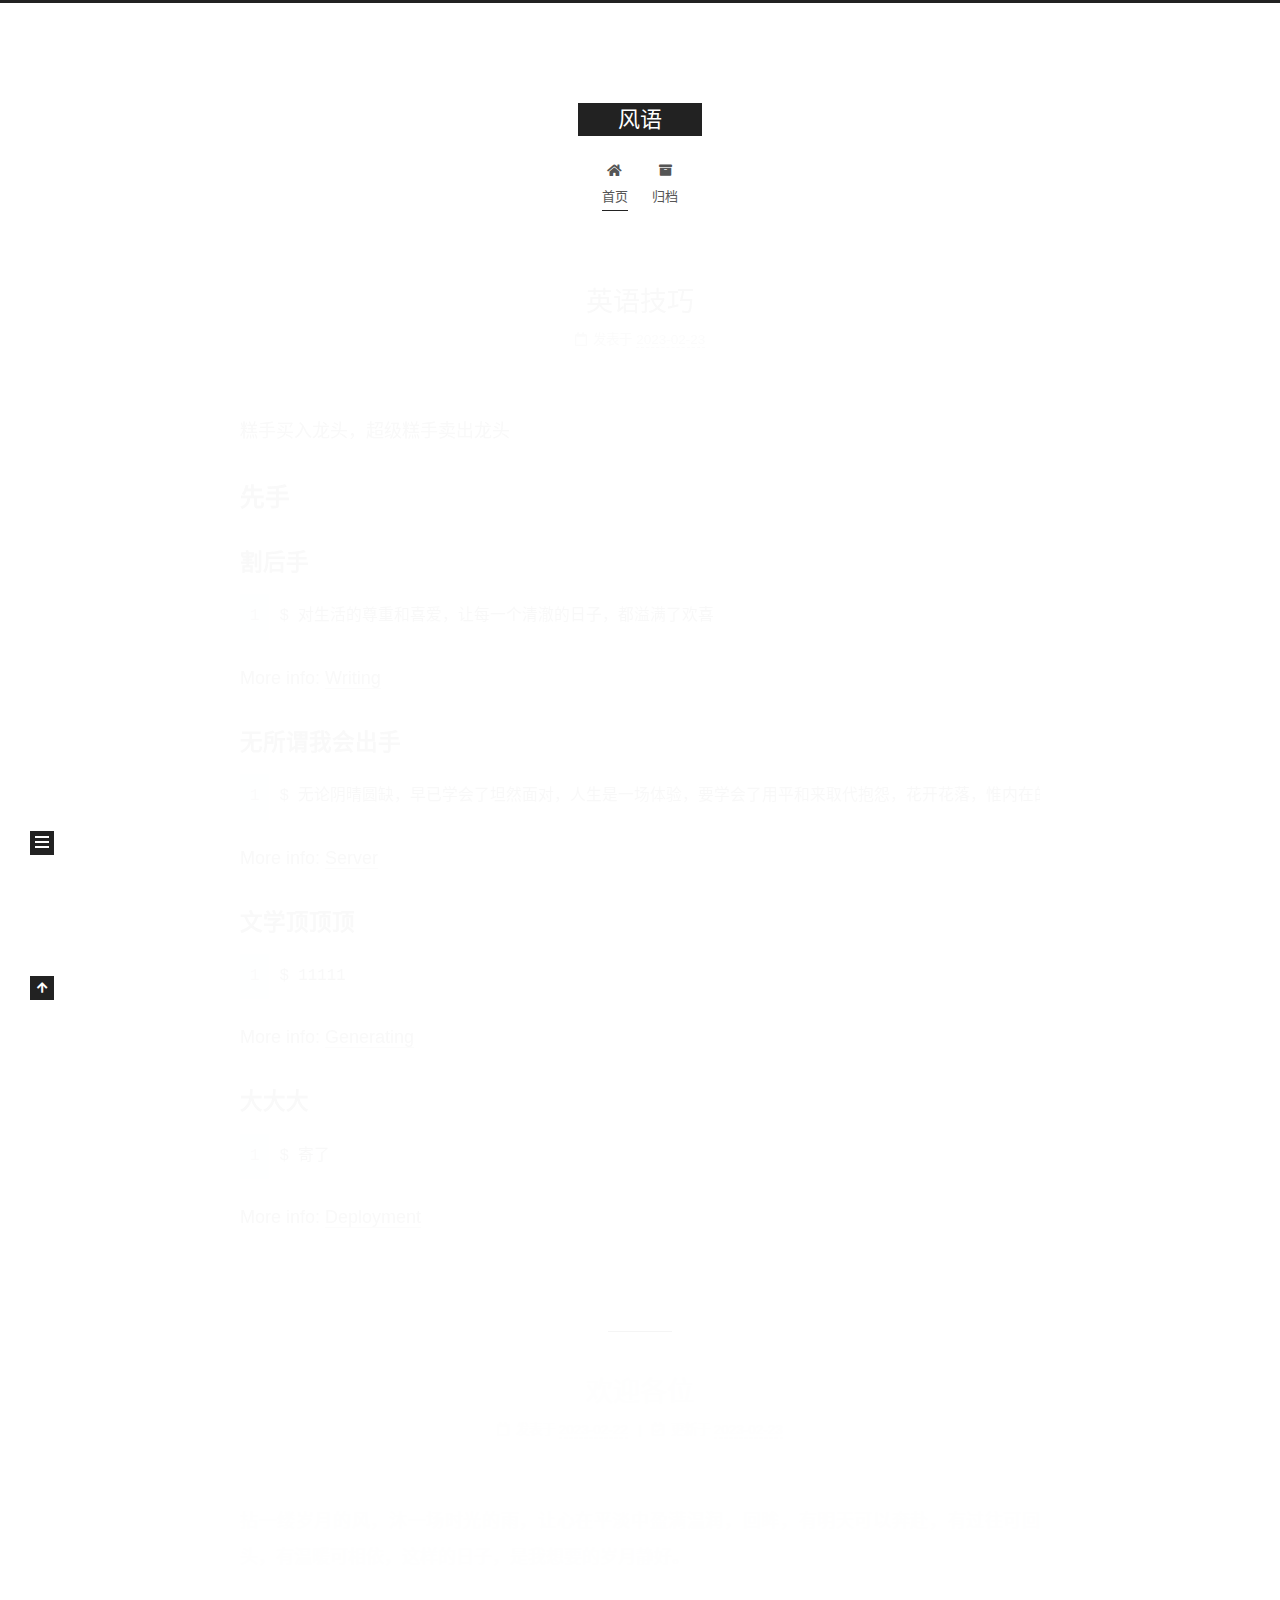
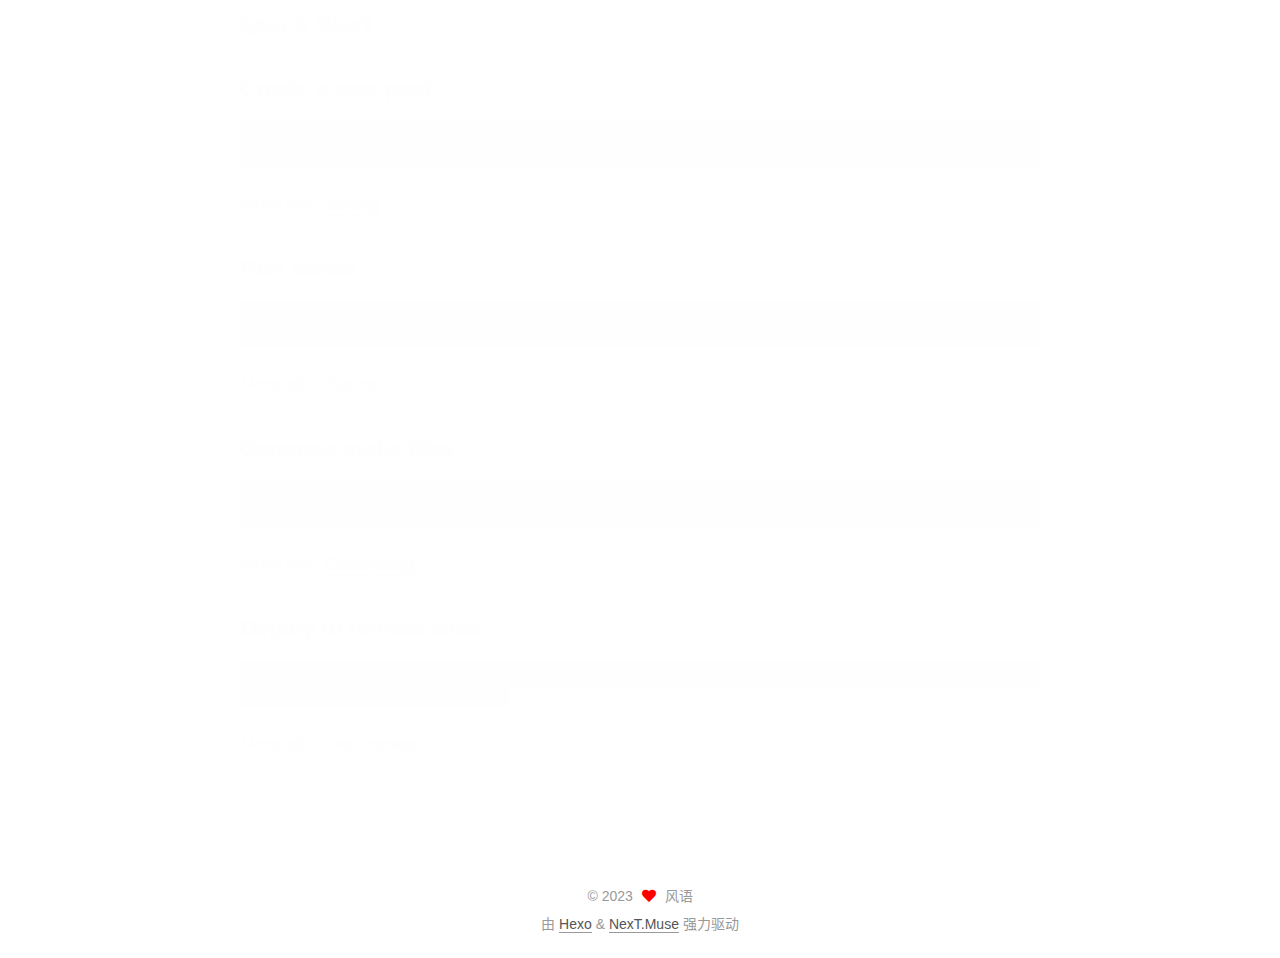
<file: index.html>
<!DOCTYPE html>
<html lang="zh-CN">
<head>
  <meta charset="UTF-8">
<meta name="viewport" content="width=device-width, initial-scale=1, maximum-scale=2">
<meta name="theme-color" content="#222">
<meta name="generator" content="Hexo 6.3.0">
  <link rel="apple-touch-icon" sizes="180x180" href="/images/apple-touch-icon-next.png">
  <link rel="icon" type="image/png" sizes="32x32" href="/images/favicon-32x32-next.png">
  <link rel="icon" type="image/png" sizes="16x16" href="/images/favicon-16x16-next.png">
  <link rel="mask-icon" href="/images/logo.svg" color="#222">

<link rel="stylesheet" href="/css/main.css">


<link rel="stylesheet" href="/lib/font-awesome/css/all.min.css">

<script id="hexo-configurations">
    var NexT = window.NexT || {};
    var CONFIG = {"hostname":"windywhistle.space","root":"/","scheme":"Muse","version":"7.8.0","exturl":false,"sidebar":{"position":"left","display":"post","padding":18,"offset":12,"onmobile":false},"copycode":{"enable":false,"show_result":false,"style":null},"back2top":{"enable":true,"sidebar":false,"scrollpercent":false},"bookmark":{"enable":false,"color":"#222","save":"auto"},"fancybox":false,"mediumzoom":false,"lazyload":false,"pangu":false,"comments":{"style":"tabs","active":null,"storage":true,"lazyload":false,"nav":null},"algolia":{"hits":{"per_page":10},"labels":{"input_placeholder":"Search for Posts","hits_empty":"We didn't find any results for the search: ${query}","hits_stats":"${hits} results found in ${time} ms"}},"localsearch":{"enable":false,"trigger":"auto","top_n_per_article":1,"unescape":false,"preload":false},"motion":{"enable":true,"async":false,"transition":{"post_block":"fadeIn","post_header":"slideDownIn","post_body":"slideDownIn","coll_header":"slideLeftIn","sidebar":"slideUpIn"}}};
  </script>

  <meta name="description" content="加油加油">
<meta property="og:type" content="website">
<meta property="og:title" content="风语">
<meta property="og:url" content="http://windywhistle.space/index.html">
<meta property="og:site_name" content="风语">
<meta property="og:description" content="加油加油">
<meta property="og:locale" content="zh_CN">
<meta property="article:author" content="风语">
<meta name="twitter:card" content="summary">

<link rel="canonical" href="http://windywhistle.space/">


<script id="page-configurations">
  // https://hexo.io/docs/variables.html
  CONFIG.page = {
    sidebar: "",
    isHome : true,
    isPost : false,
    lang   : 'zh-CN'
  };
</script>

  <title>风语</title>
  






  <noscript>
  <style>
  .use-motion .brand,
  .use-motion .menu-item,
  .sidebar-inner,
  .use-motion .post-block,
  .use-motion .pagination,
  .use-motion .comments,
  .use-motion .post-header,
  .use-motion .post-body,
  .use-motion .collection-header { opacity: initial; }

  .use-motion .site-title,
  .use-motion .site-subtitle {
    opacity: initial;
    top: initial;
  }

  .use-motion .logo-line-before i { left: initial; }
  .use-motion .logo-line-after i { right: initial; }
  </style>
</noscript>

</head>

<body itemscope itemtype="http://schema.org/WebPage">
  <div class="container use-motion">
    <div class="headband"></div>

    <header class="header" itemscope itemtype="http://schema.org/WPHeader">
      <div class="header-inner"><div class="site-brand-container">
  <div class="site-nav-toggle">
    <div class="toggle" aria-label="切换导航栏">
      <span class="toggle-line toggle-line-first"></span>
      <span class="toggle-line toggle-line-middle"></span>
      <span class="toggle-line toggle-line-last"></span>
    </div>
  </div>

  <div class="site-meta">

    <a href="/" class="brand" rel="start">
      <span class="logo-line-before"><i></i></span>
      <h1 class="site-title">风语</h1>
      <span class="logo-line-after"><i></i></span>
    </a>
  </div>

  <div class="site-nav-right">
    <div class="toggle popup-trigger">
    </div>
  </div>
</div>




<nav class="site-nav">
  <ul id="menu" class="main-menu menu">
        <li class="menu-item menu-item-home">

    <a href="/" rel="section"><i class="fa fa-home fa-fw"></i>首页</a>

  </li>
        <li class="menu-item menu-item-archives">

    <a href="/archives/" rel="section"><i class="fa fa-archive fa-fw"></i>归档</a>

  </li>
  </ul>
</nav>




</div>
    </header>

    
  <div class="back-to-top">
    <i class="fa fa-arrow-up"></i>
    <span>0%</span>
  </div>


    <main class="main">
      <div class="main-inner">
        <div class="content-wrap">
          

          <div class="content index posts-expand">
            
      
  
  
  <article itemscope itemtype="http://schema.org/Article" class="post-block" lang="zh-CN">
    <link itemprop="mainEntityOfPage" href="http://windywhistle.space/2023/02/23/bobo/">

    <span hidden itemprop="author" itemscope itemtype="http://schema.org/Person">
      <meta itemprop="image" content="/images/avatar.gif">
      <meta itemprop="name" content="风语">
      <meta itemprop="description" content="加油加油">
    </span>

    <span hidden itemprop="publisher" itemscope itemtype="http://schema.org/Organization">
      <meta itemprop="name" content="风语">
    </span>
      <header class="post-header">
        <h2 class="post-title" itemprop="name headline">
          
            <a href="/2023/02/23/bobo/" class="post-title-link" itemprop="url">英语技巧</a>
        </h2>

        <div class="post-meta">
            <span class="post-meta-item">
              <span class="post-meta-item-icon">
                <i class="far fa-calendar"></i>
              </span>
              <span class="post-meta-item-text">发表于</span>
              

              <time title="创建时间：2023-02-23 22:42:58 / 修改时间：22:41:44" itemprop="dateCreated datePublished" datetime="2023-02-23T22:42:58+08:00">2023-02-23</time>
            </span>

          

        </div>
      </header>

    
    
    
    <div class="post-body" itemprop="articleBody">

      
          <p>糕手买入龙头，超级糕手卖出龙头</p>
<h2 id="先手"><a href="#先手" class="headerlink" title="先手"></a>先手</h2><h3 id="割后手"><a href="#割后手" class="headerlink" title="割后手"></a>割后手</h3><figure class="highlight plaintext"><table><tr><td class="gutter"><pre><span class="line">1</span><br></pre></td><td class="code"><pre><span class="line">$ 对生活的尊重和喜爱，让每一个清澈的日子，都溢满了欢喜</span><br></pre></td></tr></table></figure>

<p>More info: <a target="_blank" rel="noopener" href="https://hexo.io/docs/writing.html">Writing</a></p>
<h3 id="无所谓我会出手"><a href="#无所谓我会出手" class="headerlink" title="无所谓我会出手"></a>无所谓我会出手</h3><figure class="highlight bash"><table><tr><td class="gutter"><pre><span class="line">1</span><br></pre></td><td class="code"><pre><span class="line">$ 无论阴晴圆缺，早已学会了坦然面对，人生是一场体验，要学会了用平和来取代抱怨，花开花落，惟内在的天气是不变的。</span><br></pre></td></tr></table></figure>

<p>More info: <a target="_blank" rel="noopener" href="https://hexo.io/docs/server.html">Server</a></p>
<h3 id="文学顶顶顶"><a href="#文学顶顶顶" class="headerlink" title="文学顶顶顶"></a>文学顶顶顶</h3><figure class="highlight bash"><table><tr><td class="gutter"><pre><span class="line">1</span><br></pre></td><td class="code"><pre><span class="line">$ 11111</span><br></pre></td></tr></table></figure>

<p>More info: <a target="_blank" rel="noopener" href="https://hexo.io/docs/generating.html">Generating</a></p>
<h3 id="大大大"><a href="#大大大" class="headerlink" title="大大大"></a>大大大</h3><figure class="highlight bash"><table><tr><td class="gutter"><pre><span class="line">1</span><br></pre></td><td class="code"><pre><span class="line">$ 寄了</span><br></pre></td></tr></table></figure>

<p>More info: <a target="_blank" rel="noopener" href="https://hexo.io/docs/one-command-deployment.html">Deployment</a></p>

      
    </div>

    
    
    
      <footer class="post-footer">
        <div class="post-eof"></div>
      </footer>
  </article>
  
  
  

      
  
  
  <article itemscope itemtype="http://schema.org/Article" class="post-block" lang="zh-CN">
    <link itemprop="mainEntityOfPage" href="http://windywhistle.space/2023/02/22/hello-world/">

    <span hidden itemprop="author" itemscope itemtype="http://schema.org/Person">
      <meta itemprop="image" content="/images/avatar.gif">
      <meta itemprop="name" content="风语">
      <meta itemprop="description" content="加油加油">
    </span>

    <span hidden itemprop="publisher" itemscope itemtype="http://schema.org/Organization">
      <meta itemprop="name" content="风语">
    </span>
      <header class="post-header">
        <h2 class="post-title" itemprop="name headline">
          
            <a href="/2023/02/22/hello-world/" class="post-title-link" itemprop="url">欢迎各位</a>
        </h2>

        <div class="post-meta">
            <span class="post-meta-item">
              <span class="post-meta-item-icon">
                <i class="far fa-calendar"></i>
              </span>
              <span class="post-meta-item-text">发表于</span>

              <time title="创建时间：2023-02-22 15:20:51" itemprop="dateCreated datePublished" datetime="2023-02-22T15:20:51+08:00">2023-02-22</time>
            </span>
              <span class="post-meta-item">
                <span class="post-meta-item-icon">
                  <i class="far fa-calendar-check"></i>
                </span>
                <span class="post-meta-item-text">更新于</span>
                <time title="修改时间：2023-02-23 20:39:23" itemprop="dateModified" datetime="2023-02-23T20:39:23+08:00">2023-02-23</time>
              </span>

          

        </div>
      </header>

    
    
    
    <div class="post-body" itemprop="articleBody">

      
          <p>拈一缕岁月的风，沐一场时光的雨，让心在平淡中盈满温润，回眸，有明天可以奔赴，有过往可回头，有温暖可相依，这样的日子，是我想要的岁月静好。</p>
<h2 id="Quick-Start"><a href="#Quick-Start" class="headerlink" title="Quick Start"></a>Quick Start</h2><h3 id="Create-a-new-post"><a href="#Create-a-new-post" class="headerlink" title="Create a new post"></a>Create a new post</h3><figure class="highlight bash"><table><tr><td class="gutter"><pre><span class="line">1</span><br></pre></td><td class="code"><pre><span class="line">$ 对生活的尊重和喜爱，让每一个清澈的日子，都溢满了欢喜</span><br></pre></td></tr></table></figure>

<p>More info: <a target="_blank" rel="noopener" href="https://hexo.io/docs/writing.html">Writing</a></p>
<h3 id="Run-server"><a href="#Run-server" class="headerlink" title="Run server"></a>Run server</h3><figure class="highlight bash"><table><tr><td class="gutter"><pre><span class="line">1</span><br></pre></td><td class="code"><pre><span class="line">$ 无论阴晴圆缺，早已学会了坦然面对，人生是一场体验，要学会了用平和来取代抱怨，花开花落，惟内在的天气是不变的。</span><br></pre></td></tr></table></figure>

<p>More info: <a target="_blank" rel="noopener" href="https://hexo.io/docs/server.html">Server</a></p>
<h3 id="Generate-static-files"><a href="#Generate-static-files" class="headerlink" title="Generate static files"></a>Generate static files</h3><figure class="highlight bash"><table><tr><td class="gutter"><pre><span class="line">1</span><br></pre></td><td class="code"><pre><span class="line">$ hexo generate</span><br></pre></td></tr></table></figure>

<p>More info: <a target="_blank" rel="noopener" href="https://hexo.io/docs/generating.html">Generating</a></p>
<h3 id="Deploy-to-remote-sites"><a href="#Deploy-to-remote-sites" class="headerlink" title="Deploy to remote sites"></a>Deploy to remote sites</h3><figure class="highlight bash"><table><tr><td class="gutter"><pre><span class="line">1</span><br></pre></td><td class="code"><pre><span class="line">$ hexo deploy</span><br></pre></td></tr></table></figure>

<p>More info: <a target="_blank" rel="noopener" href="https://hexo.io/docs/one-command-deployment.html">Deployment</a></p>

      
    </div>

    
    
    
      <footer class="post-footer">
        <div class="post-eof"></div>
      </footer>
  </article>
  
  
  


  



          </div>
          

<script>
  window.addEventListener('tabs:register', () => {
    let { activeClass } = CONFIG.comments;
    if (CONFIG.comments.storage) {
      activeClass = localStorage.getItem('comments_active') || activeClass;
    }
    if (activeClass) {
      let activeTab = document.querySelector(`a[href="#comment-${activeClass}"]`);
      if (activeTab) {
        activeTab.click();
      }
    }
  });
  if (CONFIG.comments.storage) {
    window.addEventListener('tabs:click', event => {
      if (!event.target.matches('.tabs-comment .tab-content .tab-pane')) return;
      let commentClass = event.target.classList[1];
      localStorage.setItem('comments_active', commentClass);
    });
  }
</script>

        </div>
          
  
  <div class="toggle sidebar-toggle">
    <span class="toggle-line toggle-line-first"></span>
    <span class="toggle-line toggle-line-middle"></span>
    <span class="toggle-line toggle-line-last"></span>
  </div>

  <aside class="sidebar">
    <div class="sidebar-inner">

      <ul class="sidebar-nav motion-element">
        <li class="sidebar-nav-toc">
          文章目录
        </li>
        <li class="sidebar-nav-overview">
          站点概览
        </li>
      </ul>

      <!--noindex-->
      <div class="post-toc-wrap sidebar-panel">
      </div>
      <!--/noindex-->

      <div class="site-overview-wrap sidebar-panel">
        <div class="site-author motion-element" itemprop="author" itemscope itemtype="http://schema.org/Person">
  <p class="site-author-name" itemprop="name">风语</p>
  <div class="site-description" itemprop="description">加油加油</div>
</div>
<div class="site-state-wrap motion-element">
  <nav class="site-state">
      <div class="site-state-item site-state-posts">
          <a href="/archives/">
        
          <span class="site-state-item-count">2</span>
          <span class="site-state-item-name">日志</span>
        </a>
      </div>
  </nav>
</div>



      </div>

    </div>
  </aside>
  <div id="sidebar-dimmer"></div>


      </div>
    </main>

    <footer class="footer">
      <div class="footer-inner">
        

        

<div class="copyright">
  
  &copy; 
  <span itemprop="copyrightYear">2023</span>
  <span class="with-love">
    <i class="fa fa-heart"></i>
  </span>
  <span class="author" itemprop="copyrightHolder">风语</span>
</div>
  <div class="powered-by">由 <a href="https://hexo.io/" class="theme-link" rel="noopener" target="_blank">Hexo</a> & <a href="https://muse.theme-next.org/" class="theme-link" rel="noopener" target="_blank">NexT.Muse</a> 强力驱动
  </div>

        








      </div>
    </footer>
  </div>

  
  <script src="/lib/anime.min.js"></script>
  <script src="/lib/velocity/velocity.min.js"></script>
  <script src="/lib/velocity/velocity.ui.min.js"></script>

<script src="/js/utils.js"></script>

<script src="/js/motion.js"></script>


<script src="/js/schemes/muse.js"></script>


<script src="/js/next-boot.js"></script>




  















  

  

</body>
</html>
</file>
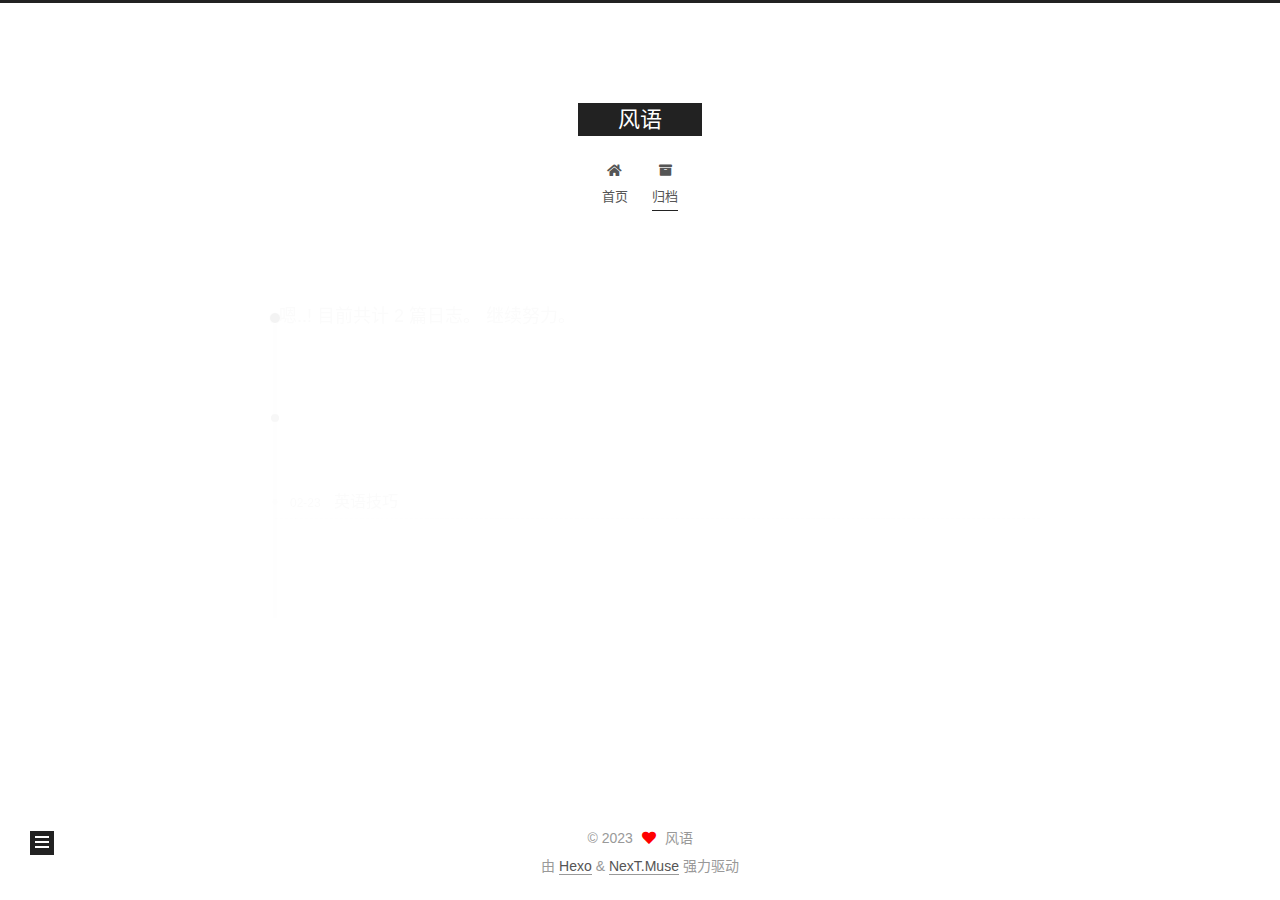
<file: archives/index.html>
<!DOCTYPE html>
<html lang="zh-CN">
<head>
  <meta charset="UTF-8">
<meta name="viewport" content="width=device-width, initial-scale=1, maximum-scale=2">
<meta name="theme-color" content="#222">
<meta name="generator" content="Hexo 6.3.0">
  <link rel="apple-touch-icon" sizes="180x180" href="/images/apple-touch-icon-next.png">
  <link rel="icon" type="image/png" sizes="32x32" href="/images/favicon-32x32-next.png">
  <link rel="icon" type="image/png" sizes="16x16" href="/images/favicon-16x16-next.png">
  <link rel="mask-icon" href="/images/logo.svg" color="#222">

<link rel="stylesheet" href="/css/main.css">


<link rel="stylesheet" href="/lib/font-awesome/css/all.min.css">

<script id="hexo-configurations">
    var NexT = window.NexT || {};
    var CONFIG = {"hostname":"windywhistle.space","root":"/","scheme":"Muse","version":"7.8.0","exturl":false,"sidebar":{"position":"left","display":"post","padding":18,"offset":12,"onmobile":false},"copycode":{"enable":false,"show_result":false,"style":null},"back2top":{"enable":true,"sidebar":false,"scrollpercent":false},"bookmark":{"enable":false,"color":"#222","save":"auto"},"fancybox":false,"mediumzoom":false,"lazyload":false,"pangu":false,"comments":{"style":"tabs","active":null,"storage":true,"lazyload":false,"nav":null},"algolia":{"hits":{"per_page":10},"labels":{"input_placeholder":"Search for Posts","hits_empty":"We didn't find any results for the search: ${query}","hits_stats":"${hits} results found in ${time} ms"}},"localsearch":{"enable":false,"trigger":"auto","top_n_per_article":1,"unescape":false,"preload":false},"motion":{"enable":true,"async":false,"transition":{"post_block":"fadeIn","post_header":"slideDownIn","post_body":"slideDownIn","coll_header":"slideLeftIn","sidebar":"slideUpIn"}}};
  </script>

  <meta name="description" content="加油加油">
<meta property="og:type" content="website">
<meta property="og:title" content="风语">
<meta property="og:url" content="http://windywhistle.space/archives/index.html">
<meta property="og:site_name" content="风语">
<meta property="og:description" content="加油加油">
<meta property="og:locale" content="zh_CN">
<meta property="article:author" content="风语">
<meta name="twitter:card" content="summary">

<link rel="canonical" href="http://windywhistle.space/archives/">


<script id="page-configurations">
  // https://hexo.io/docs/variables.html
  CONFIG.page = {
    sidebar: "",
    isHome : false,
    isPost : false,
    lang   : 'zh-CN'
  };
</script>

  <title>归档 | 风语</title>
  






  <noscript>
  <style>
  .use-motion .brand,
  .use-motion .menu-item,
  .sidebar-inner,
  .use-motion .post-block,
  .use-motion .pagination,
  .use-motion .comments,
  .use-motion .post-header,
  .use-motion .post-body,
  .use-motion .collection-header { opacity: initial; }

  .use-motion .site-title,
  .use-motion .site-subtitle {
    opacity: initial;
    top: initial;
  }

  .use-motion .logo-line-before i { left: initial; }
  .use-motion .logo-line-after i { right: initial; }
  </style>
</noscript>

</head>

<body itemscope itemtype="http://schema.org/WebPage">
  <div class="container use-motion">
    <div class="headband"></div>

    <header class="header" itemscope itemtype="http://schema.org/WPHeader">
      <div class="header-inner"><div class="site-brand-container">
  <div class="site-nav-toggle">
    <div class="toggle" aria-label="切换导航栏">
      <span class="toggle-line toggle-line-first"></span>
      <span class="toggle-line toggle-line-middle"></span>
      <span class="toggle-line toggle-line-last"></span>
    </div>
  </div>

  <div class="site-meta">

    <a href="/" class="brand" rel="start">
      <span class="logo-line-before"><i></i></span>
      <h1 class="site-title">风语</h1>
      <span class="logo-line-after"><i></i></span>
    </a>
  </div>

  <div class="site-nav-right">
    <div class="toggle popup-trigger">
    </div>
  </div>
</div>




<nav class="site-nav">
  <ul id="menu" class="main-menu menu">
        <li class="menu-item menu-item-home">

    <a href="/" rel="section"><i class="fa fa-home fa-fw"></i>首页</a>

  </li>
        <li class="menu-item menu-item-archives">

    <a href="/archives/" rel="section"><i class="fa fa-archive fa-fw"></i>归档</a>

  </li>
  </ul>
</nav>




</div>
    </header>

    
  <div class="back-to-top">
    <i class="fa fa-arrow-up"></i>
    <span>0%</span>
  </div>


    <main class="main">
      <div class="main-inner">
        <div class="content-wrap">
          

          <div class="content archive">
            

  
  
  
  <div class="post-block">
    <div class="posts-collapse">
      <div class="collection-title">
        <span class="collection-header">嗯..! 目前共计 2 篇日志。 继续努力。</span>
      </div>

      
    <div class="collection-year">
      <span class="collection-header">2023</span>
    </div>

  <article itemscope itemtype="http://schema.org/Article">
    <header class="post-header">

      <div class="post-meta">
        <time itemprop="dateCreated"
              datetime="2023-02-23T22:42:58+08:00"
              content="2023-02-23">
          02-23
        </time>
      </div>

      <div class="post-title">
          <a class="post-title-link" href="/2023/02/23/bobo/" itemprop="url">
            <span itemprop="name">英语技巧</span>
          </a>
      </div>

    </header>
  </article>

  <article itemscope itemtype="http://schema.org/Article">
    <header class="post-header">

      <div class="post-meta">
        <time itemprop="dateCreated"
              datetime="2023-02-22T15:20:51+08:00"
              content="2023-02-22">
          02-22
        </time>
      </div>

      <div class="post-title">
          <a class="post-title-link" href="/2023/02/22/hello-world/" itemprop="url">
            <span itemprop="name">欢迎各位</span>
          </a>
      </div>

    </header>
  </article>


    </div>
  </div>
  
  
  

  



          </div>
          

<script>
  window.addEventListener('tabs:register', () => {
    let { activeClass } = CONFIG.comments;
    if (CONFIG.comments.storage) {
      activeClass = localStorage.getItem('comments_active') || activeClass;
    }
    if (activeClass) {
      let activeTab = document.querySelector(`a[href="#comment-${activeClass}"]`);
      if (activeTab) {
        activeTab.click();
      }
    }
  });
  if (CONFIG.comments.storage) {
    window.addEventListener('tabs:click', event => {
      if (!event.target.matches('.tabs-comment .tab-content .tab-pane')) return;
      let commentClass = event.target.classList[1];
      localStorage.setItem('comments_active', commentClass);
    });
  }
</script>

        </div>
          
  
  <div class="toggle sidebar-toggle">
    <span class="toggle-line toggle-line-first"></span>
    <span class="toggle-line toggle-line-middle"></span>
    <span class="toggle-line toggle-line-last"></span>
  </div>

  <aside class="sidebar">
    <div class="sidebar-inner">

      <ul class="sidebar-nav motion-element">
        <li class="sidebar-nav-toc">
          文章目录
        </li>
        <li class="sidebar-nav-overview">
          站点概览
        </li>
      </ul>

      <!--noindex-->
      <div class="post-toc-wrap sidebar-panel">
      </div>
      <!--/noindex-->

      <div class="site-overview-wrap sidebar-panel">
        <div class="site-author motion-element" itemprop="author" itemscope itemtype="http://schema.org/Person">
  <p class="site-author-name" itemprop="name">风语</p>
  <div class="site-description" itemprop="description">加油加油</div>
</div>
<div class="site-state-wrap motion-element">
  <nav class="site-state">
      <div class="site-state-item site-state-posts">
          <a href="/archives/">
        
          <span class="site-state-item-count">2</span>
          <span class="site-state-item-name">日志</span>
        </a>
      </div>
  </nav>
</div>



      </div>

    </div>
  </aside>
  <div id="sidebar-dimmer"></div>


      </div>
    </main>

    <footer class="footer">
      <div class="footer-inner">
        

        

<div class="copyright">
  
  &copy; 
  <span itemprop="copyrightYear">2023</span>
  <span class="with-love">
    <i class="fa fa-heart"></i>
  </span>
  <span class="author" itemprop="copyrightHolder">风语</span>
</div>
  <div class="powered-by">由 <a href="https://hexo.io/" class="theme-link" rel="noopener" target="_blank">Hexo</a> & <a href="https://muse.theme-next.org/" class="theme-link" rel="noopener" target="_blank">NexT.Muse</a> 强力驱动
  </div>

        








      </div>
    </footer>
  </div>

  
  <script src="/lib/anime.min.js"></script>
  <script src="/lib/velocity/velocity.min.js"></script>
  <script src="/lib/velocity/velocity.ui.min.js"></script>

<script src="/js/utils.js"></script>

<script src="/js/motion.js"></script>


<script src="/js/schemes/muse.js"></script>


<script src="/js/next-boot.js"></script>




  















  

  

</body>
</html>
</file>
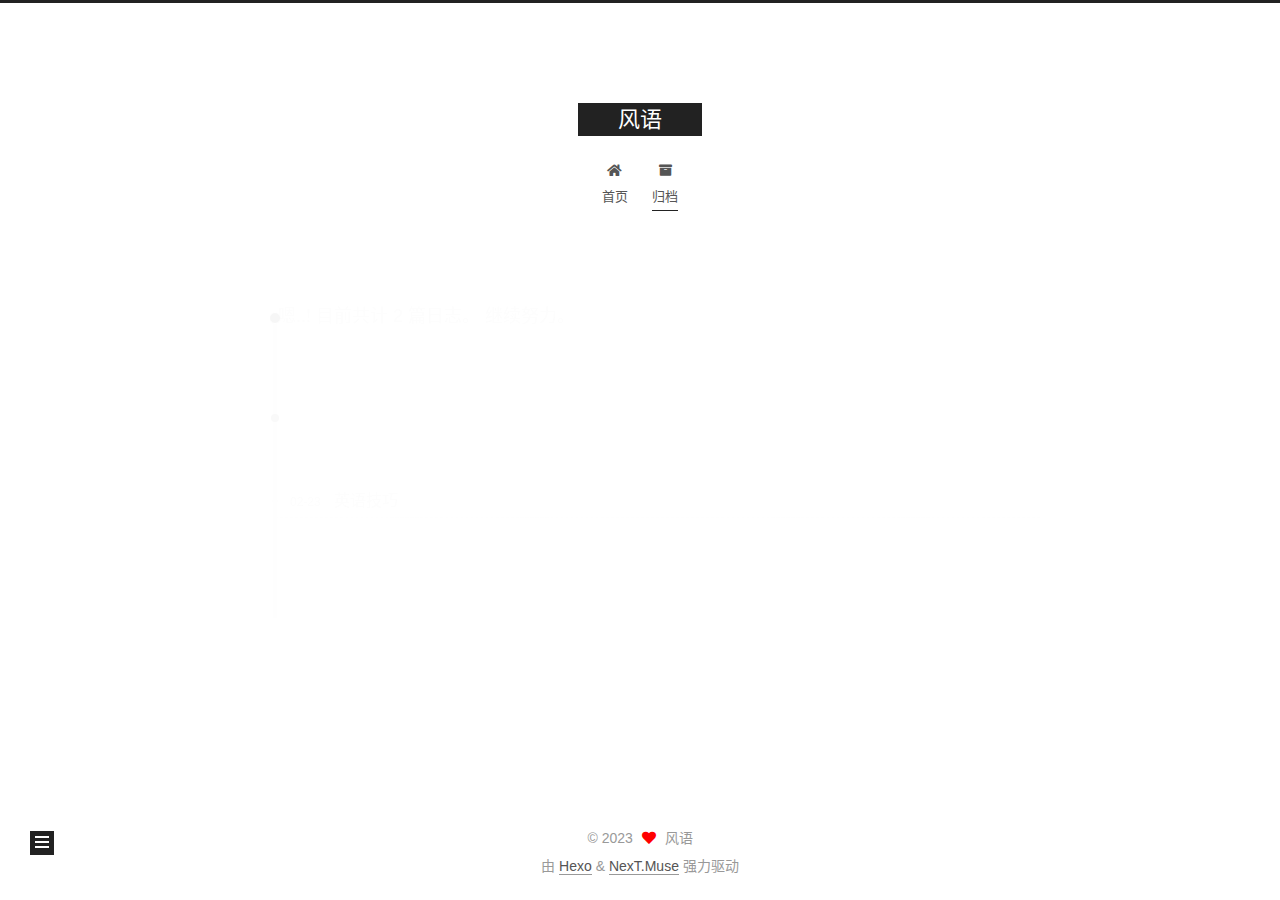
<file: archives/2023/index.html>
<!DOCTYPE html>
<html lang="zh-CN">
<head>
  <meta charset="UTF-8">
<meta name="viewport" content="width=device-width, initial-scale=1, maximum-scale=2">
<meta name="theme-color" content="#222">
<meta name="generator" content="Hexo 6.3.0">
  <link rel="apple-touch-icon" sizes="180x180" href="/images/apple-touch-icon-next.png">
  <link rel="icon" type="image/png" sizes="32x32" href="/images/favicon-32x32-next.png">
  <link rel="icon" type="image/png" sizes="16x16" href="/images/favicon-16x16-next.png">
  <link rel="mask-icon" href="/images/logo.svg" color="#222">

<link rel="stylesheet" href="/css/main.css">


<link rel="stylesheet" href="/lib/font-awesome/css/all.min.css">

<script id="hexo-configurations">
    var NexT = window.NexT || {};
    var CONFIG = {"hostname":"windywhistle.space","root":"/","scheme":"Muse","version":"7.8.0","exturl":false,"sidebar":{"position":"left","display":"post","padding":18,"offset":12,"onmobile":false},"copycode":{"enable":false,"show_result":false,"style":null},"back2top":{"enable":true,"sidebar":false,"scrollpercent":false},"bookmark":{"enable":false,"color":"#222","save":"auto"},"fancybox":false,"mediumzoom":false,"lazyload":false,"pangu":false,"comments":{"style":"tabs","active":null,"storage":true,"lazyload":false,"nav":null},"algolia":{"hits":{"per_page":10},"labels":{"input_placeholder":"Search for Posts","hits_empty":"We didn't find any results for the search: ${query}","hits_stats":"${hits} results found in ${time} ms"}},"localsearch":{"enable":false,"trigger":"auto","top_n_per_article":1,"unescape":false,"preload":false},"motion":{"enable":true,"async":false,"transition":{"post_block":"fadeIn","post_header":"slideDownIn","post_body":"slideDownIn","coll_header":"slideLeftIn","sidebar":"slideUpIn"}}};
  </script>

  <meta name="description" content="加油加油">
<meta property="og:type" content="website">
<meta property="og:title" content="风语">
<meta property="og:url" content="http://windywhistle.space/archives/2023/index.html">
<meta property="og:site_name" content="风语">
<meta property="og:description" content="加油加油">
<meta property="og:locale" content="zh_CN">
<meta property="article:author" content="风语">
<meta name="twitter:card" content="summary">

<link rel="canonical" href="http://windywhistle.space/archives/2023/">


<script id="page-configurations">
  // https://hexo.io/docs/variables.html
  CONFIG.page = {
    sidebar: "",
    isHome : false,
    isPost : false,
    lang   : 'zh-CN'
  };
</script>

  <title>归档 | 风语</title>
  






  <noscript>
  <style>
  .use-motion .brand,
  .use-motion .menu-item,
  .sidebar-inner,
  .use-motion .post-block,
  .use-motion .pagination,
  .use-motion .comments,
  .use-motion .post-header,
  .use-motion .post-body,
  .use-motion .collection-header { opacity: initial; }

  .use-motion .site-title,
  .use-motion .site-subtitle {
    opacity: initial;
    top: initial;
  }

  .use-motion .logo-line-before i { left: initial; }
  .use-motion .logo-line-after i { right: initial; }
  </style>
</noscript>

</head>

<body itemscope itemtype="http://schema.org/WebPage">
  <div class="container use-motion">
    <div class="headband"></div>

    <header class="header" itemscope itemtype="http://schema.org/WPHeader">
      <div class="header-inner"><div class="site-brand-container">
  <div class="site-nav-toggle">
    <div class="toggle" aria-label="切换导航栏">
      <span class="toggle-line toggle-line-first"></span>
      <span class="toggle-line toggle-line-middle"></span>
      <span class="toggle-line toggle-line-last"></span>
    </div>
  </div>

  <div class="site-meta">

    <a href="/" class="brand" rel="start">
      <span class="logo-line-before"><i></i></span>
      <h1 class="site-title">风语</h1>
      <span class="logo-line-after"><i></i></span>
    </a>
  </div>

  <div class="site-nav-right">
    <div class="toggle popup-trigger">
    </div>
  </div>
</div>




<nav class="site-nav">
  <ul id="menu" class="main-menu menu">
        <li class="menu-item menu-item-home">

    <a href="/" rel="section"><i class="fa fa-home fa-fw"></i>首页</a>

  </li>
        <li class="menu-item menu-item-archives">

    <a href="/archives/" rel="section"><i class="fa fa-archive fa-fw"></i>归档</a>

  </li>
  </ul>
</nav>




</div>
    </header>

    
  <div class="back-to-top">
    <i class="fa fa-arrow-up"></i>
    <span>0%</span>
  </div>


    <main class="main">
      <div class="main-inner">
        <div class="content-wrap">
          

          <div class="content archive">
            

  
  
  
  <div class="post-block">
    <div class="posts-collapse">
      <div class="collection-title">
        <span class="collection-header">嗯..! 目前共计 2 篇日志。 继续努力。</span>
      </div>

      
    <div class="collection-year">
      <span class="collection-header">2023</span>
    </div>

  <article itemscope itemtype="http://schema.org/Article">
    <header class="post-header">

      <div class="post-meta">
        <time itemprop="dateCreated"
              datetime="2023-02-23T22:42:58+08:00"
              content="2023-02-23">
          02-23
        </time>
      </div>

      <div class="post-title">
          <a class="post-title-link" href="/2023/02/23/bobo/" itemprop="url">
            <span itemprop="name">英语技巧</span>
          </a>
      </div>

    </header>
  </article>

  <article itemscope itemtype="http://schema.org/Article">
    <header class="post-header">

      <div class="post-meta">
        <time itemprop="dateCreated"
              datetime="2023-02-22T15:20:51+08:00"
              content="2023-02-22">
          02-22
        </time>
      </div>

      <div class="post-title">
          <a class="post-title-link" href="/2023/02/22/hello-world/" itemprop="url">
            <span itemprop="name">欢迎各位</span>
          </a>
      </div>

    </header>
  </article>


    </div>
  </div>
  
  
  

  



          </div>
          

<script>
  window.addEventListener('tabs:register', () => {
    let { activeClass } = CONFIG.comments;
    if (CONFIG.comments.storage) {
      activeClass = localStorage.getItem('comments_active') || activeClass;
    }
    if (activeClass) {
      let activeTab = document.querySelector(`a[href="#comment-${activeClass}"]`);
      if (activeTab) {
        activeTab.click();
      }
    }
  });
  if (CONFIG.comments.storage) {
    window.addEventListener('tabs:click', event => {
      if (!event.target.matches('.tabs-comment .tab-content .tab-pane')) return;
      let commentClass = event.target.classList[1];
      localStorage.setItem('comments_active', commentClass);
    });
  }
</script>

        </div>
          
  
  <div class="toggle sidebar-toggle">
    <span class="toggle-line toggle-line-first"></span>
    <span class="toggle-line toggle-line-middle"></span>
    <span class="toggle-line toggle-line-last"></span>
  </div>

  <aside class="sidebar">
    <div class="sidebar-inner">

      <ul class="sidebar-nav motion-element">
        <li class="sidebar-nav-toc">
          文章目录
        </li>
        <li class="sidebar-nav-overview">
          站点概览
        </li>
      </ul>

      <!--noindex-->
      <div class="post-toc-wrap sidebar-panel">
      </div>
      <!--/noindex-->

      <div class="site-overview-wrap sidebar-panel">
        <div class="site-author motion-element" itemprop="author" itemscope itemtype="http://schema.org/Person">
  <p class="site-author-name" itemprop="name">风语</p>
  <div class="site-description" itemprop="description">加油加油</div>
</div>
<div class="site-state-wrap motion-element">
  <nav class="site-state">
      <div class="site-state-item site-state-posts">
          <a href="/archives/">
        
          <span class="site-state-item-count">2</span>
          <span class="site-state-item-name">日志</span>
        </a>
      </div>
  </nav>
</div>



      </div>

    </div>
  </aside>
  <div id="sidebar-dimmer"></div>


      </div>
    </main>

    <footer class="footer">
      <div class="footer-inner">
        

        

<div class="copyright">
  
  &copy; 
  <span itemprop="copyrightYear">2023</span>
  <span class="with-love">
    <i class="fa fa-heart"></i>
  </span>
  <span class="author" itemprop="copyrightHolder">风语</span>
</div>
  <div class="powered-by">由 <a href="https://hexo.io/" class="theme-link" rel="noopener" target="_blank">Hexo</a> & <a href="https://muse.theme-next.org/" class="theme-link" rel="noopener" target="_blank">NexT.Muse</a> 强力驱动
  </div>

        








      </div>
    </footer>
  </div>

  
  <script src="/lib/anime.min.js"></script>
  <script src="/lib/velocity/velocity.min.js"></script>
  <script src="/lib/velocity/velocity.ui.min.js"></script>

<script src="/js/utils.js"></script>

<script src="/js/motion.js"></script>


<script src="/js/schemes/muse.js"></script>


<script src="/js/next-boot.js"></script>




  















  

  

</body>
</html>
</file>
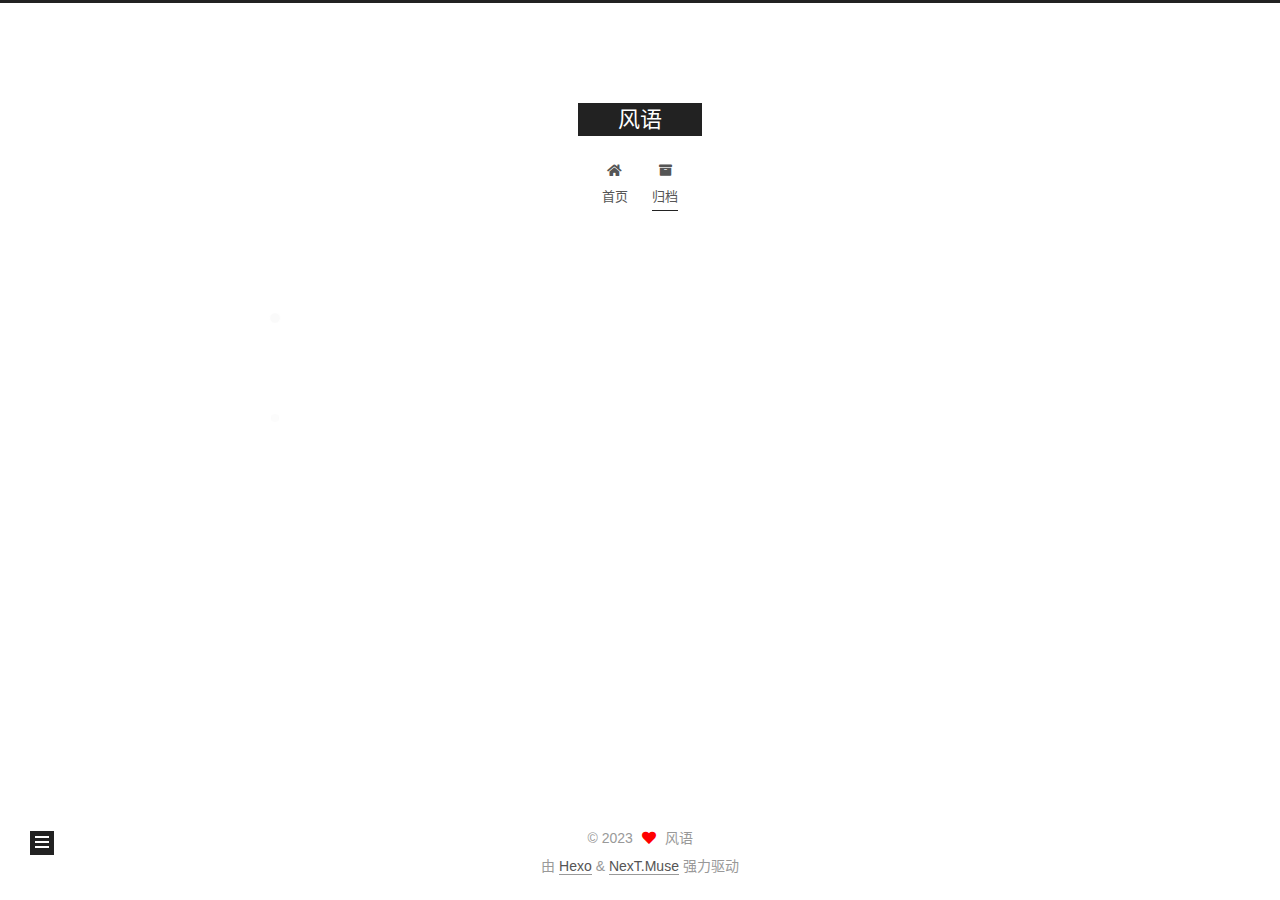
<file: archives/2023/02/index.html>
<!DOCTYPE html>
<html lang="zh-CN">
<head>
  <meta charset="UTF-8">
<meta name="viewport" content="width=device-width, initial-scale=1, maximum-scale=2">
<meta name="theme-color" content="#222">
<meta name="generator" content="Hexo 6.3.0">
  <link rel="apple-touch-icon" sizes="180x180" href="/images/apple-touch-icon-next.png">
  <link rel="icon" type="image/png" sizes="32x32" href="/images/favicon-32x32-next.png">
  <link rel="icon" type="image/png" sizes="16x16" href="/images/favicon-16x16-next.png">
  <link rel="mask-icon" href="/images/logo.svg" color="#222">

<link rel="stylesheet" href="/css/main.css">


<link rel="stylesheet" href="/lib/font-awesome/css/all.min.css">

<script id="hexo-configurations">
    var NexT = window.NexT || {};
    var CONFIG = {"hostname":"windywhistle.space","root":"/","scheme":"Muse","version":"7.8.0","exturl":false,"sidebar":{"position":"left","display":"post","padding":18,"offset":12,"onmobile":false},"copycode":{"enable":false,"show_result":false,"style":null},"back2top":{"enable":true,"sidebar":false,"scrollpercent":false},"bookmark":{"enable":false,"color":"#222","save":"auto"},"fancybox":false,"mediumzoom":false,"lazyload":false,"pangu":false,"comments":{"style":"tabs","active":null,"storage":true,"lazyload":false,"nav":null},"algolia":{"hits":{"per_page":10},"labels":{"input_placeholder":"Search for Posts","hits_empty":"We didn't find any results for the search: ${query}","hits_stats":"${hits} results found in ${time} ms"}},"localsearch":{"enable":false,"trigger":"auto","top_n_per_article":1,"unescape":false,"preload":false},"motion":{"enable":true,"async":false,"transition":{"post_block":"fadeIn","post_header":"slideDownIn","post_body":"slideDownIn","coll_header":"slideLeftIn","sidebar":"slideUpIn"}}};
  </script>

  <meta name="description" content="加油加油">
<meta property="og:type" content="website">
<meta property="og:title" content="风语">
<meta property="og:url" content="http://windywhistle.space/archives/2023/02/index.html">
<meta property="og:site_name" content="风语">
<meta property="og:description" content="加油加油">
<meta property="og:locale" content="zh_CN">
<meta property="article:author" content="风语">
<meta name="twitter:card" content="summary">

<link rel="canonical" href="http://windywhistle.space/archives/2023/02/">


<script id="page-configurations">
  // https://hexo.io/docs/variables.html
  CONFIG.page = {
    sidebar: "",
    isHome : false,
    isPost : false,
    lang   : 'zh-CN'
  };
</script>

  <title>归档 | 风语</title>
  






  <noscript>
  <style>
  .use-motion .brand,
  .use-motion .menu-item,
  .sidebar-inner,
  .use-motion .post-block,
  .use-motion .pagination,
  .use-motion .comments,
  .use-motion .post-header,
  .use-motion .post-body,
  .use-motion .collection-header { opacity: initial; }

  .use-motion .site-title,
  .use-motion .site-subtitle {
    opacity: initial;
    top: initial;
  }

  .use-motion .logo-line-before i { left: initial; }
  .use-motion .logo-line-after i { right: initial; }
  </style>
</noscript>

</head>

<body itemscope itemtype="http://schema.org/WebPage">
  <div class="container use-motion">
    <div class="headband"></div>

    <header class="header" itemscope itemtype="http://schema.org/WPHeader">
      <div class="header-inner"><div class="site-brand-container">
  <div class="site-nav-toggle">
    <div class="toggle" aria-label="切换导航栏">
      <span class="toggle-line toggle-line-first"></span>
      <span class="toggle-line toggle-line-middle"></span>
      <span class="toggle-line toggle-line-last"></span>
    </div>
  </div>

  <div class="site-meta">

    <a href="/" class="brand" rel="start">
      <span class="logo-line-before"><i></i></span>
      <h1 class="site-title">风语</h1>
      <span class="logo-line-after"><i></i></span>
    </a>
  </div>

  <div class="site-nav-right">
    <div class="toggle popup-trigger">
    </div>
  </div>
</div>




<nav class="site-nav">
  <ul id="menu" class="main-menu menu">
        <li class="menu-item menu-item-home">

    <a href="/" rel="section"><i class="fa fa-home fa-fw"></i>首页</a>

  </li>
        <li class="menu-item menu-item-archives">

    <a href="/archives/" rel="section"><i class="fa fa-archive fa-fw"></i>归档</a>

  </li>
  </ul>
</nav>




</div>
    </header>

    
  <div class="back-to-top">
    <i class="fa fa-arrow-up"></i>
    <span>0%</span>
  </div>


    <main class="main">
      <div class="main-inner">
        <div class="content-wrap">
          

          <div class="content archive">
            

  
  
  
  <div class="post-block">
    <div class="posts-collapse">
      <div class="collection-title">
        <span class="collection-header">嗯..! 目前共计 2 篇日志。 继续努力。</span>
      </div>

      
    <div class="collection-year">
      <span class="collection-header">2023</span>
    </div>

  <article itemscope itemtype="http://schema.org/Article">
    <header class="post-header">

      <div class="post-meta">
        <time itemprop="dateCreated"
              datetime="2023-02-23T22:42:58+08:00"
              content="2023-02-23">
          02-23
        </time>
      </div>

      <div class="post-title">
          <a class="post-title-link" href="/2023/02/23/bobo/" itemprop="url">
            <span itemprop="name">英语技巧</span>
          </a>
      </div>

    </header>
  </article>

  <article itemscope itemtype="http://schema.org/Article">
    <header class="post-header">

      <div class="post-meta">
        <time itemprop="dateCreated"
              datetime="2023-02-22T15:20:51+08:00"
              content="2023-02-22">
          02-22
        </time>
      </div>

      <div class="post-title">
          <a class="post-title-link" href="/2023/02/22/hello-world/" itemprop="url">
            <span itemprop="name">欢迎各位</span>
          </a>
      </div>

    </header>
  </article>


    </div>
  </div>
  
  
  

  



          </div>
          

<script>
  window.addEventListener('tabs:register', () => {
    let { activeClass } = CONFIG.comments;
    if (CONFIG.comments.storage) {
      activeClass = localStorage.getItem('comments_active') || activeClass;
    }
    if (activeClass) {
      let activeTab = document.querySelector(`a[href="#comment-${activeClass}"]`);
      if (activeTab) {
        activeTab.click();
      }
    }
  });
  if (CONFIG.comments.storage) {
    window.addEventListener('tabs:click', event => {
      if (!event.target.matches('.tabs-comment .tab-content .tab-pane')) return;
      let commentClass = event.target.classList[1];
      localStorage.setItem('comments_active', commentClass);
    });
  }
</script>

        </div>
          
  
  <div class="toggle sidebar-toggle">
    <span class="toggle-line toggle-line-first"></span>
    <span class="toggle-line toggle-line-middle"></span>
    <span class="toggle-line toggle-line-last"></span>
  </div>

  <aside class="sidebar">
    <div class="sidebar-inner">

      <ul class="sidebar-nav motion-element">
        <li class="sidebar-nav-toc">
          文章目录
        </li>
        <li class="sidebar-nav-overview">
          站点概览
        </li>
      </ul>

      <!--noindex-->
      <div class="post-toc-wrap sidebar-panel">
      </div>
      <!--/noindex-->

      <div class="site-overview-wrap sidebar-panel">
        <div class="site-author motion-element" itemprop="author" itemscope itemtype="http://schema.org/Person">
  <p class="site-author-name" itemprop="name">风语</p>
  <div class="site-description" itemprop="description">加油加油</div>
</div>
<div class="site-state-wrap motion-element">
  <nav class="site-state">
      <div class="site-state-item site-state-posts">
          <a href="/archives/">
        
          <span class="site-state-item-count">2</span>
          <span class="site-state-item-name">日志</span>
        </a>
      </div>
  </nav>
</div>



      </div>

    </div>
  </aside>
  <div id="sidebar-dimmer"></div>


      </div>
    </main>

    <footer class="footer">
      <div class="footer-inner">
        

        

<div class="copyright">
  
  &copy; 
  <span itemprop="copyrightYear">2023</span>
  <span class="with-love">
    <i class="fa fa-heart"></i>
  </span>
  <span class="author" itemprop="copyrightHolder">风语</span>
</div>
  <div class="powered-by">由 <a href="https://hexo.io/" class="theme-link" rel="noopener" target="_blank">Hexo</a> & <a href="https://muse.theme-next.org/" class="theme-link" rel="noopener" target="_blank">NexT.Muse</a> 强力驱动
  </div>

        








      </div>
    </footer>
  </div>

  
  <script src="/lib/anime.min.js"></script>
  <script src="/lib/velocity/velocity.min.js"></script>
  <script src="/lib/velocity/velocity.ui.min.js"></script>

<script src="/js/utils.js"></script>

<script src="/js/motion.js"></script>


<script src="/js/schemes/muse.js"></script>


<script src="/js/next-boot.js"></script>




  















  

  

</body>
</html>
</file>
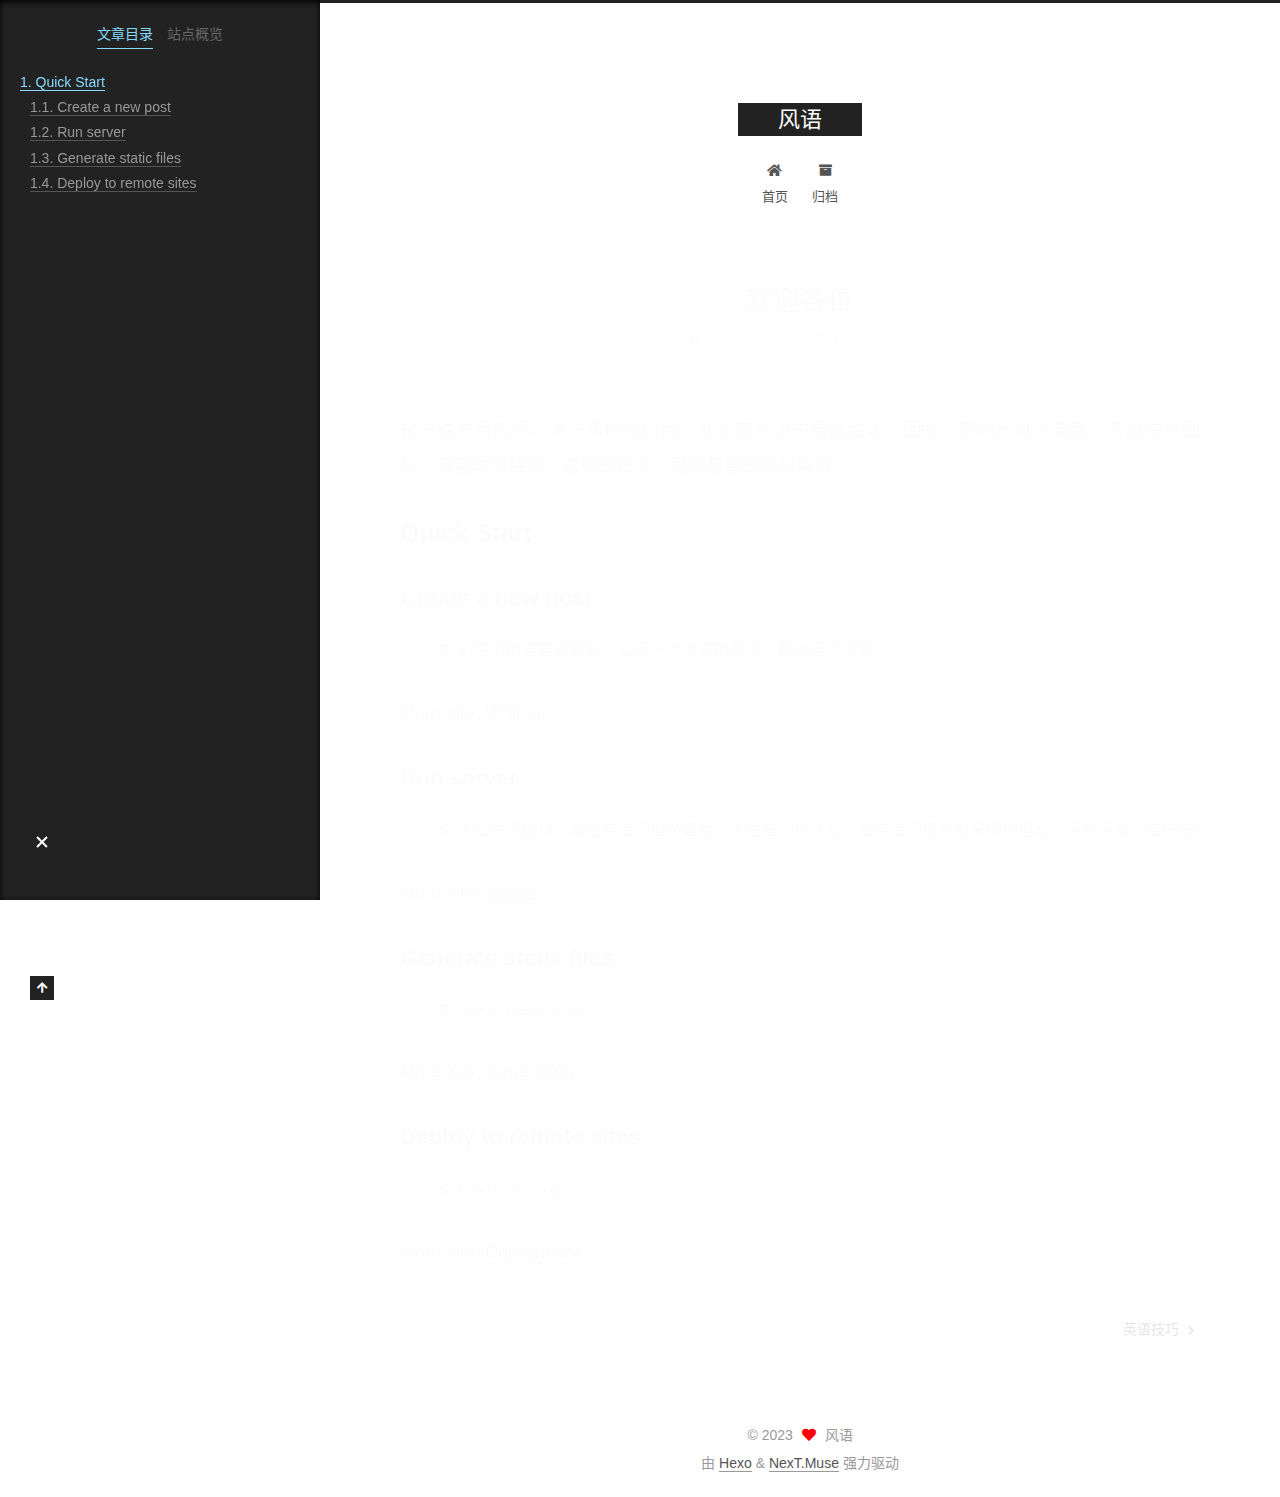
<file: 2023/02/22/hello-world/index.html>
<!DOCTYPE html>
<html lang="zh-CN">
<head>
  <meta charset="UTF-8">
<meta name="viewport" content="width=device-width, initial-scale=1, maximum-scale=2">
<meta name="theme-color" content="#222">
<meta name="generator" content="Hexo 6.3.0">
  <link rel="apple-touch-icon" sizes="180x180" href="/images/apple-touch-icon-next.png">
  <link rel="icon" type="image/png" sizes="32x32" href="/images/favicon-32x32-next.png">
  <link rel="icon" type="image/png" sizes="16x16" href="/images/favicon-16x16-next.png">
  <link rel="mask-icon" href="/images/logo.svg" color="#222">

<link rel="stylesheet" href="/css/main.css">


<link rel="stylesheet" href="/lib/font-awesome/css/all.min.css">

<script id="hexo-configurations">
    var NexT = window.NexT || {};
    var CONFIG = {"hostname":"windywhistle.space","root":"/","scheme":"Muse","version":"7.8.0","exturl":false,"sidebar":{"position":"left","display":"post","padding":18,"offset":12,"onmobile":false},"copycode":{"enable":false,"show_result":false,"style":null},"back2top":{"enable":true,"sidebar":false,"scrollpercent":false},"bookmark":{"enable":false,"color":"#222","save":"auto"},"fancybox":false,"mediumzoom":false,"lazyload":false,"pangu":false,"comments":{"style":"tabs","active":null,"storage":true,"lazyload":false,"nav":null},"algolia":{"hits":{"per_page":10},"labels":{"input_placeholder":"Search for Posts","hits_empty":"We didn't find any results for the search: ${query}","hits_stats":"${hits} results found in ${time} ms"}},"localsearch":{"enable":false,"trigger":"auto","top_n_per_article":1,"unescape":false,"preload":false},"motion":{"enable":true,"async":false,"transition":{"post_block":"fadeIn","post_header":"slideDownIn","post_body":"slideDownIn","coll_header":"slideLeftIn","sidebar":"slideUpIn"}}};
  </script>

  <meta name="description" content="拈一缕岁月的风，沐一场时光的雨，让心在平淡中盈满温润，回眸，有明天可以奔赴，有过往可回头，有温暖可相依，这样的日子，是我想要的岁月静好。 Quick StartCreate a new post1$ 对生活的尊重和喜爱，让每一个清澈的日子，都溢满了欢喜  More info: Writing Run server1$ 无论阴晴圆缺，早已学会了坦然面对，人生是一场体验，要学会了用平和来取代抱怨，花开">
<meta property="og:type" content="article">
<meta property="og:title" content="欢迎各位">
<meta property="og:url" content="http://windywhistle.space/2023/02/22/hello-world/index.html">
<meta property="og:site_name" content="风语">
<meta property="og:description" content="拈一缕岁月的风，沐一场时光的雨，让心在平淡中盈满温润，回眸，有明天可以奔赴，有过往可回头，有温暖可相依，这样的日子，是我想要的岁月静好。 Quick StartCreate a new post1$ 对生活的尊重和喜爱，让每一个清澈的日子，都溢满了欢喜  More info: Writing Run server1$ 无论阴晴圆缺，早已学会了坦然面对，人生是一场体验，要学会了用平和来取代抱怨，花开">
<meta property="og:locale" content="zh_CN">
<meta property="article:published_time" content="2023-02-22T07:20:51.371Z">
<meta property="article:modified_time" content="2023-02-23T12:39:23.933Z">
<meta property="article:author" content="风语">
<meta name="twitter:card" content="summary">

<link rel="canonical" href="http://windywhistle.space/2023/02/22/hello-world/">


<script id="page-configurations">
  // https://hexo.io/docs/variables.html
  CONFIG.page = {
    sidebar: "",
    isHome : false,
    isPost : true,
    lang   : 'zh-CN'
  };
</script>

  <title>欢迎各位 | 风语</title>
  






  <noscript>
  <style>
  .use-motion .brand,
  .use-motion .menu-item,
  .sidebar-inner,
  .use-motion .post-block,
  .use-motion .pagination,
  .use-motion .comments,
  .use-motion .post-header,
  .use-motion .post-body,
  .use-motion .collection-header { opacity: initial; }

  .use-motion .site-title,
  .use-motion .site-subtitle {
    opacity: initial;
    top: initial;
  }

  .use-motion .logo-line-before i { left: initial; }
  .use-motion .logo-line-after i { right: initial; }
  </style>
</noscript>

</head>

<body itemscope itemtype="http://schema.org/WebPage">
  <div class="container use-motion">
    <div class="headband"></div>

    <header class="header" itemscope itemtype="http://schema.org/WPHeader">
      <div class="header-inner"><div class="site-brand-container">
  <div class="site-nav-toggle">
    <div class="toggle" aria-label="切换导航栏">
      <span class="toggle-line toggle-line-first"></span>
      <span class="toggle-line toggle-line-middle"></span>
      <span class="toggle-line toggle-line-last"></span>
    </div>
  </div>

  <div class="site-meta">

    <a href="/" class="brand" rel="start">
      <span class="logo-line-before"><i></i></span>
      <h1 class="site-title">风语</h1>
      <span class="logo-line-after"><i></i></span>
    </a>
  </div>

  <div class="site-nav-right">
    <div class="toggle popup-trigger">
    </div>
  </div>
</div>




<nav class="site-nav">
  <ul id="menu" class="main-menu menu">
        <li class="menu-item menu-item-home">

    <a href="/" rel="section"><i class="fa fa-home fa-fw"></i>首页</a>

  </li>
        <li class="menu-item menu-item-archives">

    <a href="/archives/" rel="section"><i class="fa fa-archive fa-fw"></i>归档</a>

  </li>
  </ul>
</nav>




</div>
    </header>

    
  <div class="back-to-top">
    <i class="fa fa-arrow-up"></i>
    <span>0%</span>
  </div>


    <main class="main">
      <div class="main-inner">
        <div class="content-wrap">
          

          <div class="content post posts-expand">
            

    
  
  
  <article itemscope itemtype="http://schema.org/Article" class="post-block" lang="zh-CN">
    <link itemprop="mainEntityOfPage" href="http://windywhistle.space/2023/02/22/hello-world/">

    <span hidden itemprop="author" itemscope itemtype="http://schema.org/Person">
      <meta itemprop="image" content="/images/avatar.gif">
      <meta itemprop="name" content="风语">
      <meta itemprop="description" content="加油加油">
    </span>

    <span hidden itemprop="publisher" itemscope itemtype="http://schema.org/Organization">
      <meta itemprop="name" content="风语">
    </span>
      <header class="post-header">
        <h1 class="post-title" itemprop="name headline">
          欢迎各位
        </h1>

        <div class="post-meta">
            <span class="post-meta-item">
              <span class="post-meta-item-icon">
                <i class="far fa-calendar"></i>
              </span>
              <span class="post-meta-item-text">发表于</span>

              <time title="创建时间：2023-02-22 15:20:51" itemprop="dateCreated datePublished" datetime="2023-02-22T15:20:51+08:00">2023-02-22</time>
            </span>
              <span class="post-meta-item">
                <span class="post-meta-item-icon">
                  <i class="far fa-calendar-check"></i>
                </span>
                <span class="post-meta-item-text">更新于</span>
                <time title="修改时间：2023-02-23 20:39:23" itemprop="dateModified" datetime="2023-02-23T20:39:23+08:00">2023-02-23</time>
              </span>

          

        </div>
      </header>

    
    
    
    <div class="post-body" itemprop="articleBody">

      
        <p>拈一缕岁月的风，沐一场时光的雨，让心在平淡中盈满温润，回眸，有明天可以奔赴，有过往可回头，有温暖可相依，这样的日子，是我想要的岁月静好。</p>
<h2 id="Quick-Start"><a href="#Quick-Start" class="headerlink" title="Quick Start"></a>Quick Start</h2><h3 id="Create-a-new-post"><a href="#Create-a-new-post" class="headerlink" title="Create a new post"></a>Create a new post</h3><figure class="highlight bash"><table><tr><td class="gutter"><pre><span class="line">1</span><br></pre></td><td class="code"><pre><span class="line">$ 对生活的尊重和喜爱，让每一个清澈的日子，都溢满了欢喜</span><br></pre></td></tr></table></figure>

<p>More info: <a target="_blank" rel="noopener" href="https://hexo.io/docs/writing.html">Writing</a></p>
<h3 id="Run-server"><a href="#Run-server" class="headerlink" title="Run server"></a>Run server</h3><figure class="highlight bash"><table><tr><td class="gutter"><pre><span class="line">1</span><br></pre></td><td class="code"><pre><span class="line">$ 无论阴晴圆缺，早已学会了坦然面对，人生是一场体验，要学会了用平和来取代抱怨，花开花落，惟内在的天气是不变的。</span><br></pre></td></tr></table></figure>

<p>More info: <a target="_blank" rel="noopener" href="https://hexo.io/docs/server.html">Server</a></p>
<h3 id="Generate-static-files"><a href="#Generate-static-files" class="headerlink" title="Generate static files"></a>Generate static files</h3><figure class="highlight bash"><table><tr><td class="gutter"><pre><span class="line">1</span><br></pre></td><td class="code"><pre><span class="line">$ hexo generate</span><br></pre></td></tr></table></figure>

<p>More info: <a target="_blank" rel="noopener" href="https://hexo.io/docs/generating.html">Generating</a></p>
<h3 id="Deploy-to-remote-sites"><a href="#Deploy-to-remote-sites" class="headerlink" title="Deploy to remote sites"></a>Deploy to remote sites</h3><figure class="highlight bash"><table><tr><td class="gutter"><pre><span class="line">1</span><br></pre></td><td class="code"><pre><span class="line">$ hexo deploy</span><br></pre></td></tr></table></figure>

<p>More info: <a target="_blank" rel="noopener" href="https://hexo.io/docs/one-command-deployment.html">Deployment</a></p>

    </div>

    
    
    

      <footer class="post-footer">

        


        
    <div class="post-nav">
      <div class="post-nav-item"></div>
      <div class="post-nav-item">
    <a href="/2023/02/23/bobo/" rel="next" title="英语技巧">
      英语技巧 <i class="fa fa-chevron-right"></i>
    </a></div>
    </div>
      </footer>
    
  </article>
  
  
  



          </div>
          

<script>
  window.addEventListener('tabs:register', () => {
    let { activeClass } = CONFIG.comments;
    if (CONFIG.comments.storage) {
      activeClass = localStorage.getItem('comments_active') || activeClass;
    }
    if (activeClass) {
      let activeTab = document.querySelector(`a[href="#comment-${activeClass}"]`);
      if (activeTab) {
        activeTab.click();
      }
    }
  });
  if (CONFIG.comments.storage) {
    window.addEventListener('tabs:click', event => {
      if (!event.target.matches('.tabs-comment .tab-content .tab-pane')) return;
      let commentClass = event.target.classList[1];
      localStorage.setItem('comments_active', commentClass);
    });
  }
</script>

        </div>
          
  
  <div class="toggle sidebar-toggle">
    <span class="toggle-line toggle-line-first"></span>
    <span class="toggle-line toggle-line-middle"></span>
    <span class="toggle-line toggle-line-last"></span>
  </div>

  <aside class="sidebar">
    <div class="sidebar-inner">

      <ul class="sidebar-nav motion-element">
        <li class="sidebar-nav-toc">
          文章目录
        </li>
        <li class="sidebar-nav-overview">
          站点概览
        </li>
      </ul>

      <!--noindex-->
      <div class="post-toc-wrap sidebar-panel">
          <div class="post-toc motion-element"><ol class="nav"><li class="nav-item nav-level-2"><a class="nav-link" href="#Quick-Start"><span class="nav-number">1.</span> <span class="nav-text">Quick Start</span></a><ol class="nav-child"><li class="nav-item nav-level-3"><a class="nav-link" href="#Create-a-new-post"><span class="nav-number">1.1.</span> <span class="nav-text">Create a new post</span></a></li><li class="nav-item nav-level-3"><a class="nav-link" href="#Run-server"><span class="nav-number">1.2.</span> <span class="nav-text">Run server</span></a></li><li class="nav-item nav-level-3"><a class="nav-link" href="#Generate-static-files"><span class="nav-number">1.3.</span> <span class="nav-text">Generate static files</span></a></li><li class="nav-item nav-level-3"><a class="nav-link" href="#Deploy-to-remote-sites"><span class="nav-number">1.4.</span> <span class="nav-text">Deploy to remote sites</span></a></li></ol></li></ol></div>
      </div>
      <!--/noindex-->

      <div class="site-overview-wrap sidebar-panel">
        <div class="site-author motion-element" itemprop="author" itemscope itemtype="http://schema.org/Person">
  <p class="site-author-name" itemprop="name">风语</p>
  <div class="site-description" itemprop="description">加油加油</div>
</div>
<div class="site-state-wrap motion-element">
  <nav class="site-state">
      <div class="site-state-item site-state-posts">
          <a href="/archives/">
        
          <span class="site-state-item-count">2</span>
          <span class="site-state-item-name">日志</span>
        </a>
      </div>
  </nav>
</div>



      </div>

    </div>
  </aside>
  <div id="sidebar-dimmer"></div>


      </div>
    </main>

    <footer class="footer">
      <div class="footer-inner">
        

        

<div class="copyright">
  
  &copy; 
  <span itemprop="copyrightYear">2023</span>
  <span class="with-love">
    <i class="fa fa-heart"></i>
  </span>
  <span class="author" itemprop="copyrightHolder">风语</span>
</div>
  <div class="powered-by">由 <a href="https://hexo.io/" class="theme-link" rel="noopener" target="_blank">Hexo</a> & <a href="https://muse.theme-next.org/" class="theme-link" rel="noopener" target="_blank">NexT.Muse</a> 强力驱动
  </div>

        








      </div>
    </footer>
  </div>

  
  <script src="/lib/anime.min.js"></script>
  <script src="/lib/velocity/velocity.min.js"></script>
  <script src="/lib/velocity/velocity.ui.min.js"></script>

<script src="/js/utils.js"></script>

<script src="/js/motion.js"></script>


<script src="/js/schemes/muse.js"></script>


<script src="/js/next-boot.js"></script>




  















  

  

</body>
</html>
</file>
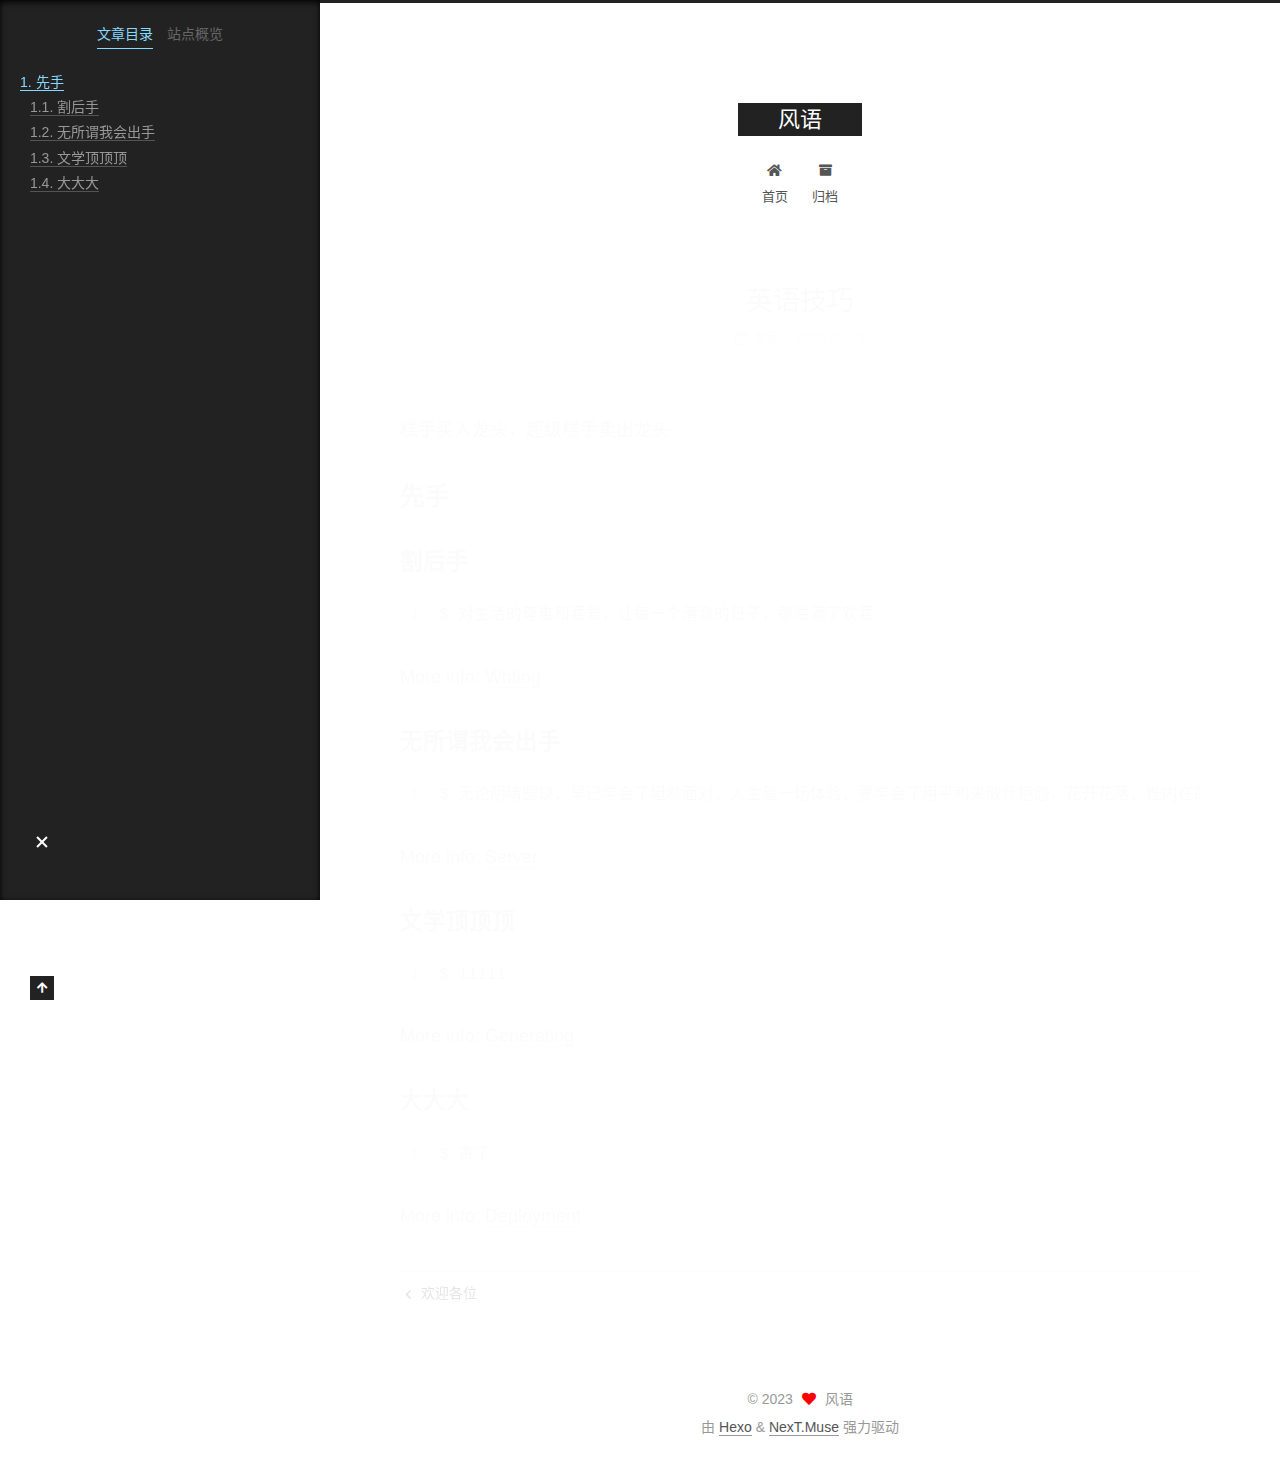
<file: 2023/02/23/bobo/index.html>
<!DOCTYPE html>
<html lang="zh-CN">
<head>
  <meta charset="UTF-8">
<meta name="viewport" content="width=device-width, initial-scale=1, maximum-scale=2">
<meta name="theme-color" content="#222">
<meta name="generator" content="Hexo 6.3.0">
  <link rel="apple-touch-icon" sizes="180x180" href="/images/apple-touch-icon-next.png">
  <link rel="icon" type="image/png" sizes="32x32" href="/images/favicon-32x32-next.png">
  <link rel="icon" type="image/png" sizes="16x16" href="/images/favicon-16x16-next.png">
  <link rel="mask-icon" href="/images/logo.svg" color="#222">

<link rel="stylesheet" href="/css/main.css">


<link rel="stylesheet" href="/lib/font-awesome/css/all.min.css">

<script id="hexo-configurations">
    var NexT = window.NexT || {};
    var CONFIG = {"hostname":"windywhistle.space","root":"/","scheme":"Muse","version":"7.8.0","exturl":false,"sidebar":{"position":"left","display":"post","padding":18,"offset":12,"onmobile":false},"copycode":{"enable":false,"show_result":false,"style":null},"back2top":{"enable":true,"sidebar":false,"scrollpercent":false},"bookmark":{"enable":false,"color":"#222","save":"auto"},"fancybox":false,"mediumzoom":false,"lazyload":false,"pangu":false,"comments":{"style":"tabs","active":null,"storage":true,"lazyload":false,"nav":null},"algolia":{"hits":{"per_page":10},"labels":{"input_placeholder":"Search for Posts","hits_empty":"We didn't find any results for the search: ${query}","hits_stats":"${hits} results found in ${time} ms"}},"localsearch":{"enable":false,"trigger":"auto","top_n_per_article":1,"unescape":false,"preload":false},"motion":{"enable":true,"async":false,"transition":{"post_block":"fadeIn","post_header":"slideDownIn","post_body":"slideDownIn","coll_header":"slideLeftIn","sidebar":"slideUpIn"}}};
  </script>

  <meta name="description" content="糕手买入龙头，超级糕手卖出龙头 先手割后手1$ 对生活的尊重和喜爱，让每一个清澈的日子，都溢满了欢喜  More info: Writing 无所谓我会出手1$ 无论阴晴圆缺，早已学会了坦然面对，人生是一场体验，要学会了用平和来取代抱怨，花开花落，惟内在的天气是不变的。  More info: Server 文学顶顶顶1$ 11111  More info: Generating 大大大1$ 寄了">
<meta property="og:type" content="article">
<meta property="og:title" content="英语技巧">
<meta property="og:url" content="http://windywhistle.space/2023/02/23/bobo/index.html">
<meta property="og:site_name" content="风语">
<meta property="og:description" content="糕手买入龙头，超级糕手卖出龙头 先手割后手1$ 对生活的尊重和喜爱，让每一个清澈的日子，都溢满了欢喜  More info: Writing 无所谓我会出手1$ 无论阴晴圆缺，早已学会了坦然面对，人生是一场体验，要学会了用平和来取代抱怨，花开花落，惟内在的天气是不变的。  More info: Server 文学顶顶顶1$ 11111  More info: Generating 大大大1$ 寄了">
<meta property="og:locale" content="zh_CN">
<meta property="article:published_time" content="2023-02-23T14:42:58.360Z">
<meta property="article:modified_time" content="2023-02-23T14:41:44.989Z">
<meta property="article:author" content="风语">
<meta name="twitter:card" content="summary">

<link rel="canonical" href="http://windywhistle.space/2023/02/23/bobo/">


<script id="page-configurations">
  // https://hexo.io/docs/variables.html
  CONFIG.page = {
    sidebar: "",
    isHome : false,
    isPost : true,
    lang   : 'zh-CN'
  };
</script>

  <title>英语技巧 | 风语</title>
  






  <noscript>
  <style>
  .use-motion .brand,
  .use-motion .menu-item,
  .sidebar-inner,
  .use-motion .post-block,
  .use-motion .pagination,
  .use-motion .comments,
  .use-motion .post-header,
  .use-motion .post-body,
  .use-motion .collection-header { opacity: initial; }

  .use-motion .site-title,
  .use-motion .site-subtitle {
    opacity: initial;
    top: initial;
  }

  .use-motion .logo-line-before i { left: initial; }
  .use-motion .logo-line-after i { right: initial; }
  </style>
</noscript>

</head>

<body itemscope itemtype="http://schema.org/WebPage">
  <div class="container use-motion">
    <div class="headband"></div>

    <header class="header" itemscope itemtype="http://schema.org/WPHeader">
      <div class="header-inner"><div class="site-brand-container">
  <div class="site-nav-toggle">
    <div class="toggle" aria-label="切换导航栏">
      <span class="toggle-line toggle-line-first"></span>
      <span class="toggle-line toggle-line-middle"></span>
      <span class="toggle-line toggle-line-last"></span>
    </div>
  </div>

  <div class="site-meta">

    <a href="/" class="brand" rel="start">
      <span class="logo-line-before"><i></i></span>
      <h1 class="site-title">风语</h1>
      <span class="logo-line-after"><i></i></span>
    </a>
  </div>

  <div class="site-nav-right">
    <div class="toggle popup-trigger">
    </div>
  </div>
</div>




<nav class="site-nav">
  <ul id="menu" class="main-menu menu">
        <li class="menu-item menu-item-home">

    <a href="/" rel="section"><i class="fa fa-home fa-fw"></i>首页</a>

  </li>
        <li class="menu-item menu-item-archives">

    <a href="/archives/" rel="section"><i class="fa fa-archive fa-fw"></i>归档</a>

  </li>
  </ul>
</nav>




</div>
    </header>

    
  <div class="back-to-top">
    <i class="fa fa-arrow-up"></i>
    <span>0%</span>
  </div>


    <main class="main">
      <div class="main-inner">
        <div class="content-wrap">
          

          <div class="content post posts-expand">
            

    
  
  
  <article itemscope itemtype="http://schema.org/Article" class="post-block" lang="zh-CN">
    <link itemprop="mainEntityOfPage" href="http://windywhistle.space/2023/02/23/bobo/">

    <span hidden itemprop="author" itemscope itemtype="http://schema.org/Person">
      <meta itemprop="image" content="/images/avatar.gif">
      <meta itemprop="name" content="风语">
      <meta itemprop="description" content="加油加油">
    </span>

    <span hidden itemprop="publisher" itemscope itemtype="http://schema.org/Organization">
      <meta itemprop="name" content="风语">
    </span>
      <header class="post-header">
        <h1 class="post-title" itemprop="name headline">
          英语技巧
        </h1>

        <div class="post-meta">
            <span class="post-meta-item">
              <span class="post-meta-item-icon">
                <i class="far fa-calendar"></i>
              </span>
              <span class="post-meta-item-text">发表于</span>
              

              <time title="创建时间：2023-02-23 22:42:58 / 修改时间：22:41:44" itemprop="dateCreated datePublished" datetime="2023-02-23T22:42:58+08:00">2023-02-23</time>
            </span>

          

        </div>
      </header>

    
    
    
    <div class="post-body" itemprop="articleBody">

      
        <p>糕手买入龙头，超级糕手卖出龙头</p>
<h2 id="先手"><a href="#先手" class="headerlink" title="先手"></a>先手</h2><h3 id="割后手"><a href="#割后手" class="headerlink" title="割后手"></a>割后手</h3><figure class="highlight plaintext"><table><tr><td class="gutter"><pre><span class="line">1</span><br></pre></td><td class="code"><pre><span class="line">$ 对生活的尊重和喜爱，让每一个清澈的日子，都溢满了欢喜</span><br></pre></td></tr></table></figure>

<p>More info: <a target="_blank" rel="noopener" href="https://hexo.io/docs/writing.html">Writing</a></p>
<h3 id="无所谓我会出手"><a href="#无所谓我会出手" class="headerlink" title="无所谓我会出手"></a>无所谓我会出手</h3><figure class="highlight bash"><table><tr><td class="gutter"><pre><span class="line">1</span><br></pre></td><td class="code"><pre><span class="line">$ 无论阴晴圆缺，早已学会了坦然面对，人生是一场体验，要学会了用平和来取代抱怨，花开花落，惟内在的天气是不变的。</span><br></pre></td></tr></table></figure>

<p>More info: <a target="_blank" rel="noopener" href="https://hexo.io/docs/server.html">Server</a></p>
<h3 id="文学顶顶顶"><a href="#文学顶顶顶" class="headerlink" title="文学顶顶顶"></a>文学顶顶顶</h3><figure class="highlight bash"><table><tr><td class="gutter"><pre><span class="line">1</span><br></pre></td><td class="code"><pre><span class="line">$ 11111</span><br></pre></td></tr></table></figure>

<p>More info: <a target="_blank" rel="noopener" href="https://hexo.io/docs/generating.html">Generating</a></p>
<h3 id="大大大"><a href="#大大大" class="headerlink" title="大大大"></a>大大大</h3><figure class="highlight bash"><table><tr><td class="gutter"><pre><span class="line">1</span><br></pre></td><td class="code"><pre><span class="line">$ 寄了</span><br></pre></td></tr></table></figure>

<p>More info: <a target="_blank" rel="noopener" href="https://hexo.io/docs/one-command-deployment.html">Deployment</a></p>

    </div>

    
    
    

      <footer class="post-footer">

        


        
    <div class="post-nav">
      <div class="post-nav-item">
    <a href="/2023/02/22/hello-world/" rel="prev" title="欢迎各位">
      <i class="fa fa-chevron-left"></i> 欢迎各位
    </a></div>
      <div class="post-nav-item"></div>
    </div>
      </footer>
    
  </article>
  
  
  



          </div>
          

<script>
  window.addEventListener('tabs:register', () => {
    let { activeClass } = CONFIG.comments;
    if (CONFIG.comments.storage) {
      activeClass = localStorage.getItem('comments_active') || activeClass;
    }
    if (activeClass) {
      let activeTab = document.querySelector(`a[href="#comment-${activeClass}"]`);
      if (activeTab) {
        activeTab.click();
      }
    }
  });
  if (CONFIG.comments.storage) {
    window.addEventListener('tabs:click', event => {
      if (!event.target.matches('.tabs-comment .tab-content .tab-pane')) return;
      let commentClass = event.target.classList[1];
      localStorage.setItem('comments_active', commentClass);
    });
  }
</script>

        </div>
          
  
  <div class="toggle sidebar-toggle">
    <span class="toggle-line toggle-line-first"></span>
    <span class="toggle-line toggle-line-middle"></span>
    <span class="toggle-line toggle-line-last"></span>
  </div>

  <aside class="sidebar">
    <div class="sidebar-inner">

      <ul class="sidebar-nav motion-element">
        <li class="sidebar-nav-toc">
          文章目录
        </li>
        <li class="sidebar-nav-overview">
          站点概览
        </li>
      </ul>

      <!--noindex-->
      <div class="post-toc-wrap sidebar-panel">
          <div class="post-toc motion-element"><ol class="nav"><li class="nav-item nav-level-2"><a class="nav-link" href="#%E5%85%88%E6%89%8B"><span class="nav-number">1.</span> <span class="nav-text">先手</span></a><ol class="nav-child"><li class="nav-item nav-level-3"><a class="nav-link" href="#%E5%89%B2%E5%90%8E%E6%89%8B"><span class="nav-number">1.1.</span> <span class="nav-text">割后手</span></a></li><li class="nav-item nav-level-3"><a class="nav-link" href="#%E6%97%A0%E6%89%80%E8%B0%93%E6%88%91%E4%BC%9A%E5%87%BA%E6%89%8B"><span class="nav-number">1.2.</span> <span class="nav-text">无所谓我会出手</span></a></li><li class="nav-item nav-level-3"><a class="nav-link" href="#%E6%96%87%E5%AD%A6%E9%A1%B6%E9%A1%B6%E9%A1%B6"><span class="nav-number">1.3.</span> <span class="nav-text">文学顶顶顶</span></a></li><li class="nav-item nav-level-3"><a class="nav-link" href="#%E5%A4%A7%E5%A4%A7%E5%A4%A7"><span class="nav-number">1.4.</span> <span class="nav-text">大大大</span></a></li></ol></li></ol></div>
      </div>
      <!--/noindex-->

      <div class="site-overview-wrap sidebar-panel">
        <div class="site-author motion-element" itemprop="author" itemscope itemtype="http://schema.org/Person">
  <p class="site-author-name" itemprop="name">风语</p>
  <div class="site-description" itemprop="description">加油加油</div>
</div>
<div class="site-state-wrap motion-element">
  <nav class="site-state">
      <div class="site-state-item site-state-posts">
          <a href="/archives/">
        
          <span class="site-state-item-count">2</span>
          <span class="site-state-item-name">日志</span>
        </a>
      </div>
  </nav>
</div>



      </div>

    </div>
  </aside>
  <div id="sidebar-dimmer"></div>


      </div>
    </main>

    <footer class="footer">
      <div class="footer-inner">
        

        

<div class="copyright">
  
  &copy; 
  <span itemprop="copyrightYear">2023</span>
  <span class="with-love">
    <i class="fa fa-heart"></i>
  </span>
  <span class="author" itemprop="copyrightHolder">风语</span>
</div>
  <div class="powered-by">由 <a href="https://hexo.io/" class="theme-link" rel="noopener" target="_blank">Hexo</a> & <a href="https://muse.theme-next.org/" class="theme-link" rel="noopener" target="_blank">NexT.Muse</a> 强力驱动
  </div>

        








      </div>
    </footer>
  </div>

  
  <script src="/lib/anime.min.js"></script>
  <script src="/lib/velocity/velocity.min.js"></script>
  <script src="/lib/velocity/velocity.ui.min.js"></script>

<script src="/js/utils.js"></script>

<script src="/js/motion.js"></script>


<script src="/js/schemes/muse.js"></script>


<script src="/js/next-boot.js"></script>




  















  

  

</body>
</html>
</file>
<file: css/main.css>
:root {
  --body-bg-color: #fff;
  --content-bg-color: #fff;
  --card-bg-color: #f5f5f5;
  --text-color: #555;
  --blockquote-color: #666;
  --link-color: #555;
  --link-hover-color: #222;
  --brand-color: #fff;
  --brand-hover-color: #fff;
  --table-row-odd-bg-color: #f9f9f9;
  --table-row-hover-bg-color: #f5f5f5;
  --menu-item-bg-color: #f5f5f5;
  --btn-default-bg: #222;
  --btn-default-color: #fff;
  --btn-default-border-color: #222;
  --btn-default-hover-bg: #fff;
  --btn-default-hover-color: #222;
  --btn-default-hover-border-color: #222;
}
html {
  line-height: 1.15; /* 1 */
  -webkit-text-size-adjust: 100%; /* 2 */
}
body {
  margin: 0;
}
main {
  display: block;
}
h1 {
  font-size: 2em;
  margin: 0.67em 0;
}
hr {
  box-sizing: content-box; /* 1 */
  height: 0; /* 1 */
  overflow: visible; /* 2 */
}
pre {
  font-family: monospace, monospace; /* 1 */
  font-size: 1em; /* 2 */
}
a {
  background: transparent;
}
abbr[title] {
  border-bottom: none; /* 1 */
  text-decoration: underline; /* 2 */
  text-decoration: underline dotted; /* 2 */
}
b,
strong {
  font-weight: bolder;
}
code,
kbd,
samp {
  font-family: monospace, monospace; /* 1 */
  font-size: 1em; /* 2 */
}
small {
  font-size: 80%;
}
sub,
sup {
  font-size: 75%;
  line-height: 0;
  position: relative;
  vertical-align: baseline;
}
sub {
  bottom: -0.25em;
}
sup {
  top: -0.5em;
}
img {
  border-style: none;
}
button,
input,
optgroup,
select,
textarea {
  font-family: inherit; /* 1 */
  font-size: 100%; /* 1 */
  line-height: 1.15; /* 1 */
  margin: 0; /* 2 */
}
button,
input {
/* 1 */
  overflow: visible;
}
button,
select {
/* 1 */
  text-transform: none;
}
button,
[type='button'],
[type='reset'],
[type='submit'] {
  -webkit-appearance: button;
}
button::-moz-focus-inner,
[type='button']::-moz-focus-inner,
[type='reset']::-moz-focus-inner,
[type='submit']::-moz-focus-inner {
  border-style: none;
  padding: 0;
}
button:-moz-focusring,
[type='button']:-moz-focusring,
[type='reset']:-moz-focusring,
[type='submit']:-moz-focusring {
  outline: 1px dotted ButtonText;
}
fieldset {
  padding: 0.35em 0.75em 0.625em;
}
legend {
  box-sizing: border-box; /* 1 */
  color: inherit; /* 2 */
  display: table; /* 1 */
  max-width: 100%; /* 1 */
  padding: 0; /* 3 */
  white-space: normal; /* 1 */
}
progress {
  vertical-align: baseline;
}
textarea {
  overflow: auto;
}
[type='checkbox'],
[type='radio'] {
  box-sizing: border-box; /* 1 */
  padding: 0; /* 2 */
}
[type='number']::-webkit-inner-spin-button,
[type='number']::-webkit-outer-spin-button {
  height: auto;
}
[type='search'] {
  outline-offset: -2px; /* 2 */
  -webkit-appearance: textfield; /* 1 */
}
[type='search']::-webkit-search-decoration {
  -webkit-appearance: none;
}
::-webkit-file-upload-button {
  font: inherit; /* 2 */
  -webkit-appearance: button; /* 1 */
}
details {
  display: block;
}
summary {
  display: list-item;
}
template {
  display: none;
}
[hidden] {
  display: none;
}
::selection {
  background: #262a30;
  color: #eee;
}
html,
body {
  height: 100%;
}
body {
  background: var(--body-bg-color);
  color: var(--text-color);
  font-family: 'Lato', "PingFang SC", "Microsoft YaHei", sans-serif;
  font-size: 1em;
  line-height: 2;
}
@media (max-width: 991px) {
  body {
    padding-left: 0 !important;
    padding-right: 0 !important;
  }
}
h1,
h2,
h3,
h4,
h5,
h6 {
  font-family: 'Lato', "PingFang SC", "Microsoft YaHei", sans-serif;
  font-weight: bold;
  line-height: 1.5;
  margin: 20px 0 15px;
}
h1 {
  font-size: 1.5em;
}
h2 {
  font-size: 1.375em;
}
h3 {
  font-size: 1.25em;
}
h4 {
  font-size: 1.125em;
}
h5 {
  font-size: 1em;
}
h6 {
  font-size: 0.875em;
}
p {
  margin: 0 0 20px 0;
}
a,
span.exturl {
  border-bottom: 1px solid #999;
  color: var(--link-color);
  outline: 0;
  text-decoration: none;
  overflow-wrap: break-word;
  word-wrap: break-word;
  cursor: pointer;
}
a:hover,
span.exturl:hover {
  border-bottom-color: var(--link-hover-color);
  color: var(--link-hover-color);
}
iframe,
img,
video {
  display: block;
  margin-left: auto;
  margin-right: auto;
  max-width: 100%;
}
hr {
  background-image: repeating-linear-gradient(-45deg, #ddd, #ddd 4px, transparent 4px, transparent 8px);
  border: 0;
  height: 3px;
  margin: 40px 0;
}
blockquote {
  border-left: 4px solid #ddd;
  color: var(--blockquote-color);
  margin: 0;
  padding: 0 15px;
}
blockquote cite::before {
  content: '-';
  padding: 0 5px;
}
dt {
  font-weight: bold;
}
dd {
  margin: 0;
  padding: 0;
}
kbd {
  background-color: #f5f5f5;
  background-image: linear-gradient(#eee, #fff, #eee);
  border: 1px solid #ccc;
  border-radius: 0.2em;
  box-shadow: 0.1em 0.1em 0.2em rgba(0,0,0,0.1);
  color: #555;
  font-family: inherit;
  padding: 0.1em 0.3em;
  white-space: nowrap;
}
.table-container {
  overflow: auto;
}
table {
  border-collapse: collapse;
  border-spacing: 0;
  font-size: 0.875em;
  margin: 0 0 20px 0;
  width: 100%;
}
tbody tr:nth-of-type(odd) {
  background: var(--table-row-odd-bg-color);
}
tbody tr:hover {
  background: var(--table-row-hover-bg-color);
}
caption,
th,
td {
  font-weight: normal;
  padding: 8px;
  vertical-align: middle;
}
th,
td {
  border: 1px solid #ddd;
  border-bottom: 3px solid #ddd;
}
th {
  font-weight: 700;
  padding-bottom: 10px;
}
td {
  border-bottom-width: 1px;
}
.btn {
  background: var(--btn-default-bg);
  border: 2px solid var(--btn-default-border-color);
  border-radius: 0;
  color: var(--btn-default-color);
  display: inline-block;
  font-size: 0.875em;
  line-height: 2;
  padding: 0 20px;
  text-decoration: none;
  transition-property: background-color;
  transition-delay: 0s;
  transition-duration: 0.2s;
  transition-timing-function: ease-in-out;
}
.btn:hover {
  background: var(--btn-default-hover-bg);
  border-color: var(--btn-default-hover-border-color);
  color: var(--btn-default-hover-color);
}
.btn + .btn {
  margin: 0 0 8px 8px;
}
.btn .fa-fw {
  text-align: left;
  width: 1.285714285714286em;
}
.toggle {
  line-height: 0;
}
.toggle .toggle-line {
  background: #fff;
  display: inline-block;
  height: 2px;
  left: 0;
  position: relative;
  top: 0;
  transition: all 0.4s;
  vertical-align: top;
  width: 100%;
}
.toggle .toggle-line:not(:first-child) {
  margin-top: 3px;
}
.toggle.toggle-arrow .toggle-line-first {
  left: 50%;
  top: 2px;
  transform: rotate(45deg);
  width: 50%;
}
.toggle.toggle-arrow .toggle-line-middle {
  left: 2px;
  width: 90%;
}
.toggle.toggle-arrow .toggle-line-last {
  left: 50%;
  top: -2px;
  transform: rotate(-45deg);
  width: 50%;
}
.toggle.toggle-close .toggle-line-first {
  transform: rotate(-45deg);
  top: 5px;
}
.toggle.toggle-close .toggle-line-middle {
  opacity: 0;
}
.toggle.toggle-close .toggle-line-last {
  transform: rotate(45deg);
  top: -5px;
}
.highlight,
pre {
  background: #f7f7f7;
  color: #4d4d4c;
  line-height: 1.6;
  margin: 0 auto 20px;
}
pre,
code {
  font-family: consolas, Menlo, monospace, "PingFang SC", "Microsoft YaHei";
}
code {
  background: #eee;
  border-radius: 3px;
  color: #555;
  padding: 2px 4px;
  overflow-wrap: break-word;
  word-wrap: break-word;
}
.highlight *::selection {
  background: #d6d6d6;
}
.highlight pre {
  border: 0;
  margin: 0;
  padding: 10px 0;
}
.highlight table {
  border: 0;
  margin: 0;
  width: auto;
}
.highlight td {
  border: 0;
  padding: 0;
}
.highlight figcaption {
  background: #eff2f3;
  color: #4d4d4c;
  display: flex;
  font-size: 0.875em;
  justify-content: space-between;
  line-height: 1.2;
  padding: 0.5em;
}
.highlight figcaption a {
  color: #4d4d4c;
}
.highlight figcaption a:hover {
  border-bottom-color: #4d4d4c;
}
.highlight .gutter {
  -moz-user-select: none;
  -ms-user-select: none;
  -webkit-user-select: none;
  user-select: none;
}
.highlight .gutter pre {
  background: #eff2f3;
  color: #869194;
  padding-left: 10px;
  padding-right: 10px;
  text-align: right;
}
.highlight .code pre {
  background: #f7f7f7;
  padding-left: 10px;
  width: 100%;
}
.gist table {
  width: auto;
}
.gist table td {
  border: 0;
}
pre {
  overflow: auto;
  padding: 10px;
}
pre code {
  background: none;
  color: #4d4d4c;
  font-size: 0.875em;
  padding: 0;
  text-shadow: none;
}
pre .deletion {
  background: #fdd;
}
pre .addition {
  background: #dfd;
}
pre .meta {
  color: #eab700;
  -moz-user-select: none;
  -ms-user-select: none;
  -webkit-user-select: none;
  user-select: none;
}
pre .comment {
  color: #8e908c;
}
pre .variable,
pre .attribute,
pre .tag,
pre .name,
pre .regexp,
pre .ruby .constant,
pre .xml .tag .title,
pre .xml .pi,
pre .xml .doctype,
pre .html .doctype,
pre .css .id,
pre .css .class,
pre .css .pseudo {
  color: #c82829;
}
pre .number,
pre .preprocessor,
pre .built_in,
pre .builtin-name,
pre .literal,
pre .params,
pre .constant,
pre .command {
  color: #f5871f;
}
pre .ruby .class .title,
pre .css .rules .attribute,
pre .string,
pre .symbol,
pre .value,
pre .inheritance,
pre .header,
pre .ruby .symbol,
pre .xml .cdata,
pre .special,
pre .formula {
  color: #718c00;
}
pre .title,
pre .css .hexcolor {
  color: #3e999f;
}
pre .function,
pre .python .decorator,
pre .python .title,
pre .ruby .function .title,
pre .ruby .title .keyword,
pre .perl .sub,
pre .javascript .title,
pre .coffeescript .title {
  color: #4271ae;
}
pre .keyword,
pre .javascript .function {
  color: #8959a8;
}
.blockquote-center {
  border-left: none;
  margin: 40px 0;
  padding: 0;
  position: relative;
  text-align: center;
}
.blockquote-center .fa {
  display: block;
  opacity: 0.6;
  position: absolute;
  width: 100%;
}
.blockquote-center .fa-quote-left {
  border-top: 1px solid #ccc;
  text-align: left;
  top: -20px;
}
.blockquote-center .fa-quote-right {
  border-bottom: 1px solid #ccc;
  text-align: right;
  bottom: -20px;
}
.blockquote-center p,
.blockquote-center div {
  text-align: center;
}
.post-body .group-picture img {
  margin: 0 auto;
  padding: 0 3px;
}
.group-picture-row {
  margin-bottom: 6px;
  overflow: hidden;
}
.group-picture-column {
  float: left;
  margin-bottom: 10px;
}
.post-body .label {
  color: #555;
  display: inline;
  padding: 0 2px;
}
.post-body .label.default {
  background: #f0f0f0;
}
.post-body .label.primary {
  background: #efe6f7;
}
.post-body .label.info {
  background: #e5f2f8;
}
.post-body .label.success {
  background: #e7f4e9;
}
.post-body .label.warning {
  background: #fcf6e1;
}
.post-body .label.danger {
  background: #fae8eb;
}
.post-body .tabs {
  margin-bottom: 20px;
}
.post-body .tabs,
.tabs-comment {
  display: block;
  padding-top: 10px;
  position: relative;
}
.post-body .tabs ul.nav-tabs,
.tabs-comment ul.nav-tabs {
  display: flex;
  flex-wrap: wrap;
  margin: 0;
  margin-bottom: -1px;
  padding: 0;
}
@media (max-width: 413px) {
  .post-body .tabs ul.nav-tabs,
  .tabs-comment ul.nav-tabs {
    display: block;
    margin-bottom: 5px;
  }
}
.post-body .tabs ul.nav-tabs li.tab,
.tabs-comment ul.nav-tabs li.tab {
  border-bottom: 1px solid #ddd;
  border-left: 1px solid transparent;
  border-right: 1px solid transparent;
  border-top: 3px solid transparent;
  flex-grow: 1;
  list-style-type: none;
  border-radius: 0 0 0 0;
}
@media (max-width: 413px) {
  .post-body .tabs ul.nav-tabs li.tab,
  .tabs-comment ul.nav-tabs li.tab {
    border-bottom: 1px solid transparent;
    border-left: 3px solid transparent;
    border-right: 1px solid transparent;
    border-top: 1px solid transparent;
  }
}
@media (max-width: 413px) {
  .post-body .tabs ul.nav-tabs li.tab,
  .tabs-comment ul.nav-tabs li.tab {
    border-radius: 0;
  }
}
.post-body .tabs ul.nav-tabs li.tab a,
.tabs-comment ul.nav-tabs li.tab a {
  border-bottom: initial;
  display: block;
  line-height: 1.8;
  outline: 0;
  padding: 0.25em 0.75em;
  text-align: center;
  transition-delay: 0s;
  transition-duration: 0.2s;
  transition-timing-function: ease-out;
}
.post-body .tabs ul.nav-tabs li.tab a i,
.tabs-comment ul.nav-tabs li.tab a i {
  width: 1.285714285714286em;
}
.post-body .tabs ul.nav-tabs li.tab.active,
.tabs-comment ul.nav-tabs li.tab.active {
  border-bottom: 1px solid transparent;
  border-left: 1px solid #ddd;
  border-right: 1px solid #ddd;
  border-top: 3px solid #fc6423;
}
@media (max-width: 413px) {
  .post-body .tabs ul.nav-tabs li.tab.active,
  .tabs-comment ul.nav-tabs li.tab.active {
    border-bottom: 1px solid #ddd;
    border-left: 3px solid #fc6423;
    border-right: 1px solid #ddd;
    border-top: 1px solid #ddd;
  }
}
.post-body .tabs ul.nav-tabs li.tab.active a,
.tabs-comment ul.nav-tabs li.tab.active a {
  color: var(--link-color);
  cursor: default;
}
.post-body .tabs .tab-content .tab-pane,
.tabs-comment .tab-content .tab-pane {
  border: 1px solid #ddd;
  border-top: 0;
  padding: 20px 20px 0 20px;
  border-radius: 0;
}
.post-body .tabs .tab-content .tab-pane:not(.active),
.tabs-comment .tab-content .tab-pane:not(.active) {
  display: none;
}
.post-body .tabs .tab-content .tab-pane.active,
.tabs-comment .tab-content .tab-pane.active {
  display: block;
}
.post-body .tabs .tab-content .tab-pane.active:nth-of-type(1),
.tabs-comment .tab-content .tab-pane.active:nth-of-type(1) {
  border-radius: 0 0 0 0;
}
@media (max-width: 413px) {
  .post-body .tabs .tab-content .tab-pane.active:nth-of-type(1),
  .tabs-comment .tab-content .tab-pane.active:nth-of-type(1) {
    border-radius: 0;
  }
}
.post-body .note {
  border-radius: 3px;
  margin-bottom: 20px;
  padding: 1em;
  position: relative;
  border: 1px solid #eee;
  border-left-width: 5px;
}
.post-body .note h2,
.post-body .note h3,
.post-body .note h4,
.post-body .note h5,
.post-body .note h6 {
  margin-top: 0;
  border-bottom: initial;
  margin-bottom: 0;
  padding-top: 0;
}
.post-body .note p:first-child,
.post-body .note ul:first-child,
.post-body .note ol:first-child,
.post-body .note table:first-child,
.post-body .note pre:first-child,
.post-body .note blockquote:first-child,
.post-body .note img:first-child {
  margin-top: 0;
}
.post-body .note p:last-child,
.post-body .note ul:last-child,
.post-body .note ol:last-child,
.post-body .note table:last-child,
.post-body .note pre:last-child,
.post-body .note blockquote:last-child,
.post-body .note img:last-child {
  margin-bottom: 0;
}
.post-body .note.default {
  border-left-color: #777;
}
.post-body .note.default h2,
.post-body .note.default h3,
.post-body .note.default h4,
.post-body .note.default h5,
.post-body .note.default h6 {
  color: #777;
}
.post-body .note.primary {
  border-left-color: #6f42c1;
}
.post-body .note.primary h2,
.post-body .note.primary h3,
.post-body .note.primary h4,
.post-body .note.primary h5,
.post-body .note.primary h6 {
  color: #6f42c1;
}
.post-body .note.info {
  border-left-color: #428bca;
}
.post-body .note.info h2,
.post-body .note.info h3,
.post-body .note.info h4,
.post-body .note.info h5,
.post-body .note.info h6 {
  color: #428bca;
}
.post-body .note.success {
  border-left-color: #5cb85c;
}
.post-body .note.success h2,
.post-body .note.success h3,
.post-body .note.success h4,
.post-body .note.success h5,
.post-body .note.success h6 {
  color: #5cb85c;
}
.post-body .note.warning {
  border-left-color: #f0ad4e;
}
.post-body .note.warning h2,
.post-body .note.warning h3,
.post-body .note.warning h4,
.post-body .note.warning h5,
.post-body .note.warning h6 {
  color: #f0ad4e;
}
.post-body .note.danger {
  border-left-color: #d9534f;
}
.post-body .note.danger h2,
.post-body .note.danger h3,
.post-body .note.danger h4,
.post-body .note.danger h5,
.post-body .note.danger h6 {
  color: #d9534f;
}
.pagination .prev,
.pagination .next,
.pagination .page-number,
.pagination .space {
  display: inline-block;
  margin: 0 10px;
  padding: 0 11px;
  position: relative;
  top: -1px;
}
@media (max-width: 767px) {
  .pagination .prev,
  .pagination .next,
  .pagination .page-number,
  .pagination .space {
    margin: 0 5px;
  }
}
.pagination {
  border-top: 1px solid #eee;
  margin: 120px 0 0;
  text-align: center;
}
.pagination .prev,
.pagination .next,
.pagination .page-number {
  border-bottom: 0;
  border-top: 1px solid #eee;
  transition-property: border-color;
  transition-delay: 0s;
  transition-duration: 0.2s;
  transition-timing-function: ease-in-out;
}
.pagination .prev:hover,
.pagination .next:hover,
.pagination .page-number:hover {
  border-top-color: #222;
}
.pagination .space {
  margin: 0;
  padding: 0;
}
.pagination .prev {
  margin-left: 0;
}
.pagination .next {
  margin-right: 0;
}
.pagination .page-number.current {
  background: #ccc;
  border-top-color: #ccc;
  color: #fff;
}
@media (max-width: 767px) {
  .pagination {
    border-top: none;
  }
  .pagination .prev,
  .pagination .next,
  .pagination .page-number {
    border-bottom: 1px solid #eee;
    border-top: 0;
    margin-bottom: 10px;
    padding: 0 10px;
  }
  .pagination .prev:hover,
  .pagination .next:hover,
  .pagination .page-number:hover {
    border-bottom-color: #222;
  }
}
.comments {
  margin-top: 60px;
  overflow: hidden;
}
.comment-button-group {
  display: flex;
  flex-wrap: wrap-reverse;
  justify-content: center;
  margin: 1em 0;
}
.comment-button-group .comment-button {
  margin: 0.1em 0.2em;
}
.comment-button-group .comment-button.active {
  background: var(--btn-default-hover-bg);
  border-color: var(--btn-default-hover-border-color);
  color: var(--btn-default-hover-color);
}
.comment-position {
  display: none;
}
.comment-position.active {
  display: block;
}
.tabs-comment {
  background: var(--content-bg-color);
  margin-top: 4em;
  padding-top: 0;
}
.tabs-comment .comments {
  border: 0;
  box-shadow: none;
  margin-top: 0;
  padding-top: 0;
}
.container {
  min-height: 100%;
  position: relative;
}
.main-inner {
  margin: 0 auto;
  width: 700px;
}
@media (min-width: 1200px) {
  .main-inner {
    width: 800px;
  }
}
@media (min-width: 1600px) {
  .main-inner {
    width: 900px;
  }
}
@media (max-width: 767px) {
  .content-wrap {
    padding: 0 20px;
  }
}
.header {
  background: transparent;
}
.header-inner {
  margin: 0 auto;
  width: 700px;
}
@media (min-width: 1200px) {
  .header-inner {
    width: 800px;
  }
}
@media (min-width: 1600px) {
  .header-inner {
    width: 900px;
  }
}
.site-brand-container {
  display: flex;
  flex-shrink: 0;
  padding: 0 10px;
}
.headband {
  background: #222;
  height: 3px;
}
.site-meta {
  flex-grow: 1;
  text-align: center;
}
@media (max-width: 767px) {
  .site-meta {
    text-align: center;
  }
}
.brand {
  border-bottom: none;
  color: var(--brand-color);
  display: inline-block;
  line-height: 1.375em;
  padding: 0 40px;
  position: relative;
}
.brand:hover {
  color: var(--brand-hover-color);
}
.site-title {
  font-family: 'Lato', "PingFang SC", "Microsoft YaHei", sans-serif;
  font-size: 1.375em;
  font-weight: normal;
  margin: 0;
}
.site-subtitle {
  color: #999;
  font-size: 0.8125em;
  margin: 10px 0;
}
.use-motion .brand {
  opacity: 0;
}
.use-motion .site-title,
.use-motion .site-subtitle,
.use-motion .custom-logo-image {
  opacity: 0;
  position: relative;
  top: -10px;
}
.site-nav-toggle,
.site-nav-right {
  display: none;
}
@media (max-width: 767px) {
  .site-nav-toggle,
  .site-nav-right {
    display: flex;
    flex-direction: column;
    justify-content: center;
  }
}
.site-nav-toggle .toggle,
.site-nav-right .toggle {
  color: var(--text-color);
  padding: 10px;
  width: 22px;
}
.site-nav-toggle .toggle .toggle-line,
.site-nav-right .toggle .toggle-line {
  background: var(--text-color);
  border-radius: 1px;
}
.site-nav {
  display: block;
}
@media (max-width: 767px) {
  .site-nav {
    clear: both;
    display: none;
  }
}
.site-nav.site-nav-on {
  display: block;
}
.menu {
  margin-top: 20px;
  padding-left: 0;
  text-align: center;
}
.menu-item {
  display: inline-block;
  list-style: none;
  margin: 0 10px;
}
@media (max-width: 767px) {
  .menu-item {
    display: block;
    margin-top: 10px;
  }
  .menu-item.menu-item-search {
    display: none;
  }
}
.menu-item a,
.menu-item span.exturl {
  border-bottom: 0;
  display: block;
  font-size: 0.8125em;
  transition-property: border-color;
  transition-delay: 0s;
  transition-duration: 0.2s;
  transition-timing-function: ease-in-out;
}
@media (hover: none) {
  .menu-item a:hover,
  .menu-item span.exturl:hover {
    border-bottom-color: transparent !important;
  }
}
.menu-item .fa,
.menu-item .fab,
.menu-item .far,
.menu-item .fas {
  margin-right: 8px;
}
.menu-item .badge {
  display: inline-block;
  font-weight: bold;
  line-height: 1;
  margin-left: 0.35em;
  margin-top: 0.35em;
  text-align: center;
  white-space: nowrap;
}
@media (max-width: 767px) {
  .menu-item .badge {
    float: right;
    margin-left: 0;
  }
}
.menu-item-active a,
.menu .menu-item a:hover,
.menu .menu-item span.exturl:hover {
  background: var(--menu-item-bg-color);
}
.use-motion .menu-item {
  opacity: 0;
}
.sidebar {
  background: #222;
  bottom: 0;
  box-shadow: inset 0 2px 6px #000;
  position: fixed;
  top: 0;
}
@media (max-width: 991px) {
  .sidebar {
    display: none;
  }
}
.sidebar-inner {
  color: #999;
  padding: 18px 10px;
  text-align: center;
}
.cc-license {
  margin-top: 10px;
  text-align: center;
}
.cc-license .cc-opacity {
  border-bottom: none;
  opacity: 0.7;
}
.cc-license .cc-opacity:hover {
  opacity: 0.9;
}
.cc-license img {
  display: inline-block;
}
.site-author-image {
  border: 2px solid #333;
  display: block;
  margin: 0 auto;
  max-width: 96px;
  padding: 2px;
}
.site-author-name {
  color: #f5f5f5;
  font-weight: normal;
  margin: 5px 0 0;
  text-align: center;
}
.site-description {
  color: #999;
  font-size: 1em;
  margin-top: 5px;
  text-align: center;
}
.links-of-author {
  margin-top: 15px;
}
.links-of-author a,
.links-of-author span.exturl {
  border-bottom-color: #555;
  display: inline-block;
  font-size: 0.8125em;
  margin-bottom: 10px;
  margin-right: 10px;
  vertical-align: middle;
}
.links-of-author a::before,
.links-of-author span.exturl::before {
  background: #f667ff;
  border-radius: 50%;
  content: ' ';
  display: inline-block;
  height: 4px;
  margin-right: 3px;
  vertical-align: middle;
  width: 4px;
}
.sidebar-button {
  margin-top: 15px;
}
.sidebar-button a {
  border: 1px solid #fc6423;
  border-radius: 4px;
  color: #fc6423;
  display: inline-block;
  padding: 0 15px;
}
.sidebar-button a .fa,
.sidebar-button a .fab,
.sidebar-button a .far,
.sidebar-button a .fas {
  margin-right: 5px;
}
.sidebar-button a:hover {
  background: #fc6423;
  border: 1px solid #fc6423;
  color: #fff;
}
.sidebar-button a:hover .fa,
.sidebar-button a:hover .fab,
.sidebar-button a:hover .far,
.sidebar-button a:hover .fas {
  color: #fff;
}
.links-of-blogroll {
  font-size: 0.8125em;
  margin-top: 10px;
}
.links-of-blogroll-title {
  font-size: 0.875em;
  font-weight: 600;
  margin-top: 0;
}
.links-of-blogroll-list {
  list-style: none;
  margin: 0;
  padding: 0;
}
#sidebar-dimmer {
  display: none;
}
@media (max-width: 767px) {
  #sidebar-dimmer {
    background: #000;
    display: block;
    height: 100%;
    left: 100%;
    opacity: 0;
    position: fixed;
    top: 0;
    width: 100%;
    z-index: 1100;
  }
  .sidebar-active + #sidebar-dimmer {
    opacity: 0.7;
    transform: translateX(-100%);
    transition: opacity 0.5s;
  }
}
.sidebar-nav {
  margin: 0;
  padding-bottom: 20px;
  padding-left: 0;
}
.sidebar-nav li {
  border-bottom: 1px solid transparent;
  color: #666;
  cursor: pointer;
  display: inline-block;
  font-size: 0.875em;
}
.sidebar-nav li.sidebar-nav-overview {
  margin-left: 10px;
}
.sidebar-nav li:hover {
  color: #f5f5f5;
}
.sidebar-nav .sidebar-nav-active {
  border-bottom-color: #87daff;
  color: #87daff;
}
.sidebar-nav .sidebar-nav-active:hover {
  color: #87daff;
}
.sidebar-panel {
  display: none;
  overflow-x: hidden;
  overflow-y: auto;
}
.sidebar-panel-active {
  display: block;
}
.sidebar-toggle {
  background: #222;
  bottom: 45px;
  cursor: pointer;
  height: 14px;
  left: 30px;
  padding: 5px;
  position: fixed;
  width: 14px;
  z-index: 1300;
}
@media (max-width: 991px) {
  .sidebar-toggle {
    left: 20px;
    opacity: 0.8;
    display: none;
  }
}
.sidebar-toggle:hover .toggle-line {
  background: #87daff;
}
.post-toc {
  font-size: 0.875em;
}
.post-toc ol {
  list-style: none;
  margin: 0;
  padding: 0 2px 5px 10px;
  text-align: left;
}
.post-toc ol > ol {
  padding-left: 0;
}
.post-toc ol a {
  transition-property: all;
  transition-delay: 0s;
  transition-duration: 0.2s;
  transition-timing-function: ease-in-out;
}
.post-toc .nav-item {
  line-height: 1.8;
  overflow: hidden;
  text-overflow: ellipsis;
  white-space: nowrap;
}
.post-toc .nav .nav-child {
  display: none;
}
.post-toc .nav .active > .nav-child {
  display: block;
}
.post-toc .nav .active-current > .nav-child {
  display: block;
}
.post-toc .nav .active-current > .nav-child > .nav-item {
  display: block;
}
.post-toc .nav .active > a {
  border-bottom-color: #87daff;
  color: #87daff;
}
.post-toc .nav .active-current > a {
  color: #87daff;
}
.post-toc .nav .active-current > a:hover {
  color: #87daff;
}
.site-state {
  display: flex;
  justify-content: center;
  line-height: 1.4;
  margin-top: 10px;
  overflow: hidden;
  text-align: center;
  white-space: nowrap;
}
.site-state-item {
  padding: 0 15px;
}
.site-state-item:not(:first-child) {
  border-left: 1px solid #333;
}
.site-state-item a {
  border-bottom: none;
}
.site-state-item-count {
  display: block;
  font-size: 1.25em;
  font-weight: 600;
  text-align: center;
}
.site-state-item-name {
  color: inherit;
  font-size: 0.875em;
}
.footer {
  color: #999;
  font-size: 0.875em;
  padding: 20px 0;
}
.footer.footer-fixed {
  bottom: 0;
  left: 0;
  position: absolute;
  right: 0;
}
.footer-inner {
  box-sizing: border-box;
  margin: 0 auto;
  text-align: center;
  width: 700px;
}
@media (min-width: 1200px) {
  .footer-inner {
    width: 800px;
  }
}
@media (min-width: 1600px) {
  .footer-inner {
    width: 900px;
  }
}
.languages {
  display: inline-block;
  font-size: 1.125em;
  position: relative;
}
.languages .lang-select-label span {
  margin: 0 0.5em;
}
.languages .lang-select {
  height: 100%;
  left: 0;
  opacity: 0;
  position: absolute;
  top: 0;
  width: 100%;
}
.with-love {
  color: #ff0000;
  display: inline-block;
  margin: 0 5px;
}
.powered-by,
.theme-info {
  display: inline-block;
}
@-moz-keyframes iconAnimate {
  0%, 100% {
    transform: scale(1);
  }
  10%, 30% {
    transform: scale(0.9);
  }
  20%, 40%, 60%, 80% {
    transform: scale(1.1);
  }
  50%, 70% {
    transform: scale(1.1);
  }
}
@-webkit-keyframes iconAnimate {
  0%, 100% {
    transform: scale(1);
  }
  10%, 30% {
    transform: scale(0.9);
  }
  20%, 40%, 60%, 80% {
    transform: scale(1.1);
  }
  50%, 70% {
    transform: scale(1.1);
  }
}
@-o-keyframes iconAnimate {
  0%, 100% {
    transform: scale(1);
  }
  10%, 30% {
    transform: scale(0.9);
  }
  20%, 40%, 60%, 80% {
    transform: scale(1.1);
  }
  50%, 70% {
    transform: scale(1.1);
  }
}
@keyframes iconAnimate {
  0%, 100% {
    transform: scale(1);
  }
  10%, 30% {
    transform: scale(0.9);
  }
  20%, 40%, 60%, 80% {
    transform: scale(1.1);
  }
  50%, 70% {
    transform: scale(1.1);
  }
}
.back-to-top {
  font-size: 12px;
  text-align: center;
  transition-delay: 0s;
  transition-duration: 0.2s;
  transition-timing-function: ease-in-out;
}
.back-to-top {
  background: #222;
  bottom: -100px;
  box-sizing: border-box;
  color: #fff;
  cursor: pointer;
  left: 30px;
  opacity: 1;
  padding: 0 6px;
  position: fixed;
  transition-property: bottom;
  z-index: 1300;
  width: 24px;
}
.back-to-top span {
  display: none;
}
.back-to-top:hover {
  color: #87daff;
}
.back-to-top.back-to-top-on {
  bottom: 19px;
}
@media (max-width: 991px) {
  .back-to-top {
    left: 20px;
    opacity: 0.8;
  }
}
.post-body {
  font-family: 'Lato', "PingFang SC", "Microsoft YaHei", sans-serif;
  overflow-wrap: break-word;
  word-wrap: break-word;
}
@media (min-width: 1200px) {
  .post-body {
    font-size: 1.125em;
  }
}
.post-body .exturl .fa {
  font-size: 0.875em;
  margin-left: 4px;
}
.post-body .image-caption,
.post-body .figure .caption {
  color: #999;
  font-size: 0.875em;
  font-weight: bold;
  line-height: 1;
  margin: -20px auto 15px;
  text-align: center;
}
.post-sticky-flag {
  display: inline-block;
  transform: rotate(30deg);
}
.post-button {
  margin-top: 40px;
  text-align: center;
}
.use-motion .post-block,
.use-motion .pagination,
.use-motion .comments {
  opacity: 0;
}
.use-motion .post-header {
  opacity: 0;
}
.use-motion .post-body {
  opacity: 0;
}
.use-motion .collection-header {
  opacity: 0;
}
.posts-collapse {
  margin-left: 35px;
  position: relative;
}
@media (max-width: 767px) {
  .posts-collapse {
    margin-left: 0px;
    margin-right: 0px;
  }
}
.posts-collapse .collection-title {
  font-size: 1.125em;
  position: relative;
}
.posts-collapse .collection-title::before {
  background: #999;
  border: 1px solid #fff;
  border-radius: 50%;
  content: ' ';
  height: 10px;
  left: 0;
  margin-left: -6px;
  margin-top: -4px;
  position: absolute;
  top: 50%;
  width: 10px;
}
.posts-collapse .collection-year {
  font-size: 1.5em;
  font-weight: bold;
  margin: 60px 0;
  position: relative;
}
.posts-collapse .collection-year::before {
  background: #bbb;
  border-radius: 50%;
  content: ' ';
  height: 8px;
  left: 0;
  margin-left: -4px;
  margin-top: -4px;
  position: absolute;
  top: 50%;
  width: 8px;
}
.posts-collapse .collection-header {
  display: block;
  margin: 0 0 0 20px;
}
.posts-collapse .collection-header small {
  color: #bbb;
  margin-left: 5px;
}
.posts-collapse .post-header {
  border-bottom: 1px dashed #ccc;
  margin: 30px 0;
  padding-left: 15px;
  position: relative;
  transition-property: border;
  transition-delay: 0s;
  transition-duration: 0.2s;
  transition-timing-function: ease-in-out;
}
.posts-collapse .post-header::before {
  background: #bbb;
  border: 1px solid #fff;
  border-radius: 50%;
  content: ' ';
  height: 6px;
  left: 0;
  margin-left: -4px;
  position: absolute;
  top: 0.75em;
  transition-property: background;
  width: 6px;
  transition-delay: 0s;
  transition-duration: 0.2s;
  transition-timing-function: ease-in-out;
}
.posts-collapse .post-header:hover {
  border-bottom-color: #666;
}
.posts-collapse .post-header:hover::before {
  background: #222;
}
.posts-collapse .post-meta {
  display: inline;
  font-size: 0.75em;
  margin-right: 10px;
}
.posts-collapse .post-title {
  display: inline;
}
.posts-collapse .post-title a,
.posts-collapse .post-title span.exturl {
  border-bottom: none;
  color: var(--link-color);
}
.posts-collapse .post-title .fa-external-link-alt {
  font-size: 0.875em;
  margin-left: 5px;
}
.posts-collapse::before {
  background: #f5f5f5;
  content: ' ';
  height: 100%;
  left: 0;
  margin-left: -2px;
  position: absolute;
  top: 1.25em;
  width: 4px;
}
.post-eof {
  background: #ccc;
  height: 1px;
  margin: 80px auto 60px;
  text-align: center;
  width: 8%;
}
.post-block:last-of-type .post-eof {
  display: none;
}
.content {
  padding-top: 40px;
}
@media (min-width: 992px) {
  .post-body {
    text-align: justify;
  }
}
@media (max-width: 991px) {
  .post-body {
    text-align: justify;
  }
}
.post-body h1,
.post-body h2,
.post-body h3,
.post-body h4,
.post-body h5,
.post-body h6 {
  padding-top: 10px;
}
.post-body h1 .header-anchor,
.post-body h2 .header-anchor,
.post-body h3 .header-anchor,
.post-body h4 .header-anchor,
.post-body h5 .header-anchor,
.post-body h6 .header-anchor {
  border-bottom-style: none;
  color: #ccc;
  float: right;
  margin-left: 10px;
  visibility: hidden;
}
.post-body h1 .header-anchor:hover,
.post-body h2 .header-anchor:hover,
.post-body h3 .header-anchor:hover,
.post-body h4 .header-anchor:hover,
.post-body h5 .header-anchor:hover,
.post-body h6 .header-anchor:hover {
  color: inherit;
}
.post-body h1:hover .header-anchor,
.post-body h2:hover .header-anchor,
.post-body h3:hover .header-anchor,
.post-body h4:hover .header-anchor,
.post-body h5:hover .header-anchor,
.post-body h6:hover .header-anchor {
  visibility: visible;
}
.post-body iframe,
.post-body img,
.post-body video {
  margin-bottom: 20px;
}
.post-body .video-container {
  height: 0;
  margin-bottom: 20px;
  overflow: hidden;
  padding-top: 75%;
  position: relative;
  width: 100%;
}
.post-body .video-container iframe,
.post-body .video-container object,
.post-body .video-container embed {
  height: 100%;
  left: 0;
  margin: 0;
  position: absolute;
  top: 0;
  width: 100%;
}
.post-gallery {
  align-items: center;
  display: grid;
  grid-gap: 10px;
  grid-template-columns: 1fr 1fr 1fr;
  margin-bottom: 20px;
}
@media (max-width: 767px) {
  .post-gallery {
    grid-template-columns: 1fr 1fr;
  }
}
.post-gallery a {
  border: 0;
}
.post-gallery img {
  margin: 0;
}
.posts-expand .post-header {
  font-size: 1.125em;
}
.posts-expand .post-title {
  font-size: 1.5em;
  font-weight: normal;
  margin: initial;
  text-align: center;
  overflow-wrap: break-word;
  word-wrap: break-word;
}
.posts-expand .post-title-link {
  border-bottom: none;
  color: var(--link-color);
  display: inline-block;
  position: relative;
  vertical-align: top;
}
.posts-expand .post-title-link::before {
  background: var(--link-color);
  bottom: 0;
  content: '';
  height: 2px;
  left: 0;
  position: absolute;
  transform: scaleX(0);
  visibility: hidden;
  width: 100%;
  transition-delay: 0s;
  transition-duration: 0.2s;
  transition-timing-function: ease-in-out;
}
.posts-expand .post-title-link:hover::before {
  transform: scaleX(1);
  visibility: visible;
}
.posts-expand .post-title-link .fa-external-link-alt {
  font-size: 0.875em;
  margin-left: 5px;
}
.posts-expand .post-meta {
  color: #999;
  font-family: 'Lato', "PingFang SC", "Microsoft YaHei", sans-serif;
  font-size: 0.75em;
  margin: 3px 0 60px 0;
  text-align: center;
}
.posts-expand .post-meta .post-description {
  font-size: 0.875em;
  margin-top: 2px;
}
.posts-expand .post-meta time {
  border-bottom: 1px dashed #999;
  cursor: pointer;
}
.post-meta .post-meta-item + .post-meta-item::before {
  content: '|';
  margin: 0 0.5em;
}
.post-meta-divider {
  margin: 0 0.5em;
}
.post-meta-item-icon {
  margin-right: 3px;
}
@media (max-width: 991px) {
  .post-meta-item-icon {
    display: inline-block;
  }
}
@media (max-width: 991px) {
  .post-meta-item-text {
    display: none;
  }
}
.post-nav {
  border-top: 1px solid #eee;
  display: flex;
  justify-content: space-between;
  margin-top: 15px;
  padding: 10px 5px 0;
}
.post-nav-item {
  flex: 1;
}
.post-nav-item a {
  border-bottom: none;
  display: block;
  font-size: 0.875em;
  line-height: 1.6;
  position: relative;
}
.post-nav-item a:active {
  top: 2px;
}
.post-nav-item .fa {
  font-size: 0.75em;
}
.post-nav-item:first-child {
  margin-right: 15px;
}
.post-nav-item:first-child .fa {
  margin-right: 5px;
}
.post-nav-item:last-child {
  margin-left: 15px;
  text-align: right;
}
.post-nav-item:last-child .fa {
  margin-left: 5px;
}
.rtl.post-body p,
.rtl.post-body a,
.rtl.post-body h1,
.rtl.post-body h2,
.rtl.post-body h3,
.rtl.post-body h4,
.rtl.post-body h5,
.rtl.post-body h6,
.rtl.post-body li,
.rtl.post-body ul,
.rtl.post-body ol {
  direction: rtl;
  font-family: UKIJ Ekran;
}
.rtl.post-title {
  font-family: UKIJ Ekran;
}
.post-tags {
  margin-top: 40px;
  text-align: center;
}
.post-tags a {
  display: inline-block;
  font-size: 0.8125em;
}
.post-tags a:not(:last-child) {
  margin-right: 10px;
}
.post-widgets {
  border-top: 1px solid #eee;
  margin-top: 15px;
  text-align: center;
}
.wp_rating {
  height: 20px;
  line-height: 20px;
  margin-top: 10px;
  padding-top: 6px;
  text-align: center;
}
.social-like {
  display: flex;
  font-size: 0.875em;
  justify-content: center;
  text-align: center;
}
.reward-container {
  margin: 20px auto;
  padding: 10px 0;
  text-align: center;
  width: 90%;
}
.reward-container button {
  background: transparent;
  border: 1px solid #fc6423;
  border-radius: 0;
  color: #fc6423;
  cursor: pointer;
  line-height: 2;
  outline: 0;
  padding: 0 15px;
  vertical-align: text-top;
}
.reward-container button:hover {
  background: #fc6423;
  border: 1px solid transparent;
  color: #fa9366;
}
#qr {
  padding-top: 20px;
}
#qr a {
  border: 0;
}
#qr img {
  display: inline-block;
  margin: 0.8em 2em 0 2em;
  max-width: 100%;
  width: 180px;
}
#qr p {
  text-align: center;
}
.category-all-page .category-all-title {
  text-align: center;
}
.category-all-page .category-all {
  margin-top: 20px;
}
.category-all-page .category-list {
  list-style: none;
  margin: 0;
  padding: 0;
}
.category-all-page .category-list-item {
  margin: 5px 10px;
}
.category-all-page .category-list-count {
  color: #bbb;
}
.category-all-page .category-list-count::before {
  content: ' (';
  display: inline;
}
.category-all-page .category-list-count::after {
  content: ') ';
  display: inline;
}
.category-all-page .category-list-child {
  padding-left: 10px;
}
.event-list {
  padding: 0;
}
.event-list hr {
  background: #222;
  margin: 20px 0 45px 0;
}
.event-list hr::after {
  background: #222;
  color: #fff;
  content: 'NOW';
  display: inline-block;
  font-weight: bold;
  padding: 0 5px;
  text-align: right;
}
.event-list .event {
  background: #222;
  margin: 20px 0;
  min-height: 40px;
  padding: 15px 0 15px 10px;
}
.event-list .event .event-summary {
  color: #fff;
  margin: 0;
  padding-bottom: 3px;
}
.event-list .event .event-summary::before {
  animation: dot-flash 1s alternate infinite ease-in-out;
  color: #fff;
  content: '\f111';
  display: inline-block;
  font-size: 10px;
  margin-right: 25px;
  vertical-align: middle;
  font-family: 'Font Awesome 5 Free';
  font-weight: 900;
}
.event-list .event .event-relative-time {
  color: #bbb;
  display: inline-block;
  font-size: 12px;
  font-weight: normal;
  padding-left: 12px;
}
.event-list .event .event-details {
  color: #fff;
  display: block;
  line-height: 18px;
  margin-left: 56px;
  padding-bottom: 6px;
  padding-top: 3px;
  text-indent: -24px;
}
.event-list .event .event-details::before {
  color: #fff;
  display: inline-block;
  margin-right: 9px;
  text-align: center;
  text-indent: 0;
  width: 14px;
  font-family: 'Font Awesome 5 Free';
  font-weight: 900;
}
.event-list .event .event-details.event-location::before {
  content: '\f041';
}
.event-list .event .event-details.event-duration::before {
  content: '\f017';
}
.event-list .event-past {
  background: #f5f5f5;
}
.event-list .event-past .event-summary,
.event-list .event-past .event-details {
  color: #bbb;
  opacity: 0.9;
}
.event-list .event-past .event-summary::before,
.event-list .event-past .event-details::before {
  animation: none;
  color: #bbb;
}
@-moz-keyframes dot-flash {
  from {
    opacity: 1;
    transform: scale(1);
  }
  to {
    opacity: 0;
    transform: scale(0.8);
  }
}
@-webkit-keyframes dot-flash {
  from {
    opacity: 1;
    transform: scale(1);
  }
  to {
    opacity: 0;
    transform: scale(0.8);
  }
}
@-o-keyframes dot-flash {
  from {
    opacity: 1;
    transform: scale(1);
  }
  to {
    opacity: 0;
    transform: scale(0.8);
  }
}
@keyframes dot-flash {
  from {
    opacity: 1;
    transform: scale(1);
  }
  to {
    opacity: 0;
    transform: scale(0.8);
  }
}
ul.breadcrumb {
  font-size: 0.75em;
  list-style: none;
  margin: 1em 0;
  padding: 0 2em;
  text-align: center;
}
ul.breadcrumb li {
  display: inline;
}
ul.breadcrumb li + li::before {
  content: '/\00a0';
  font-weight: normal;
  padding: 0.5em;
}
ul.breadcrumb li + li:last-child {
  font-weight: bold;
}
.tag-cloud {
  text-align: center;
}
.tag-cloud a {
  display: inline-block;
  margin: 10px;
}
.tag-cloud a:hover {
  color: var(--link-hover-color) !important;
}
@media (max-width: 767px) {
  .header-inner,
  .main-inner,
  .footer-inner {
    width: auto;
  }
}
.header-inner {
  padding-top: 100px;
}
@media (max-width: 767px) {
  .header-inner {
    padding-top: 50px;
  }
}
.main-inner {
  padding-bottom: 60px;
}
.content {
  padding-top: 70px;
}
@media (max-width: 767px) {
  .content {
    padding-top: 35px;
  }
}
embed {
  display: block;
  margin: 0 auto 25px auto;
}
.custom-logo .site-meta-headline {
  text-align: center;
}
.custom-logo .site-title {
  color: #222;
  margin: 10px auto 0;
}
.custom-logo .site-title a {
  border: 0;
}
.custom-logo-image {
  background: #fff;
  margin: 0 auto;
  max-width: 150px;
  padding: 5px;
}
.brand {
  background: var(--btn-default-bg);
}
@media (max-width: 767px) {
  .site-nav {
    border-bottom: 1px solid #ddd;
    border-top: 1px solid #ddd;
    left: 0;
    margin: 0;
    padding: 0;
    width: 100%;
  }
}
@media (max-width: 767px) {
  .menu {
    text-align: left;
  }
}
.menu-item-active a,
.menu .menu-item a:hover,
.menu .menu-item span.exturl:hover {
  background: transparent;
  border-bottom: 1px solid var(--link-hover-color) !important;
}
@media (max-width: 767px) {
  .menu-item-active a,
  .menu .menu-item a:hover,
  .menu .menu-item span.exturl:hover {
    border-bottom: 1px dotted #ddd !important;
  }
}
@media (max-width: 767px) {
  .menu .menu-item {
    margin: 0 10px;
  }
}
.menu .menu-item a,
.menu .menu-item span.exturl {
  border-bottom: 1px solid transparent;
}
@media (max-width: 767px) {
  .menu .menu-item a,
  .menu .menu-item span.exturl {
    padding: 5px 10px;
  }
}
@media (min-width: 768px) {
  .menu .menu-item .fa,
  .menu .menu-item .fab,
  .menu .menu-item .far,
  .menu .menu-item .fas {
    display: block;
    line-height: 2;
    margin-right: 0;
    width: 100%;
  }
}
.menu .menu-item .badge {
  background: #eee;
  padding: 1px 4px;
}
.sub-menu {
  margin: 10px 0;
}
.sub-menu .menu-item {
  display: inline-block;
}
.sidebar {
  left: -320px;
}
.sidebar.sidebar-active {
  left: 0;
}
.sidebar {
  width: 320px;
  z-index: 1200;
  transition-delay: 0s;
  transition-duration: 0.2s;
  transition-timing-function: ease-out;
}
.sidebar a,
.sidebar span.exturl {
  border-bottom-color: #555;
  color: #999;
}
.sidebar a:hover,
.sidebar span.exturl:hover {
  border-bottom-color: #eee;
  color: #eee;
}
.links-of-blogroll-item {
  padding: 2px 10px;
}
.links-of-blogroll-item a,
.links-of-blogroll-item span.exturl {
  box-sizing: border-box;
  display: inline-block;
  max-width: 280px;
  overflow: hidden;
  text-overflow: ellipsis;
  white-space: nowrap;
}
</file>
